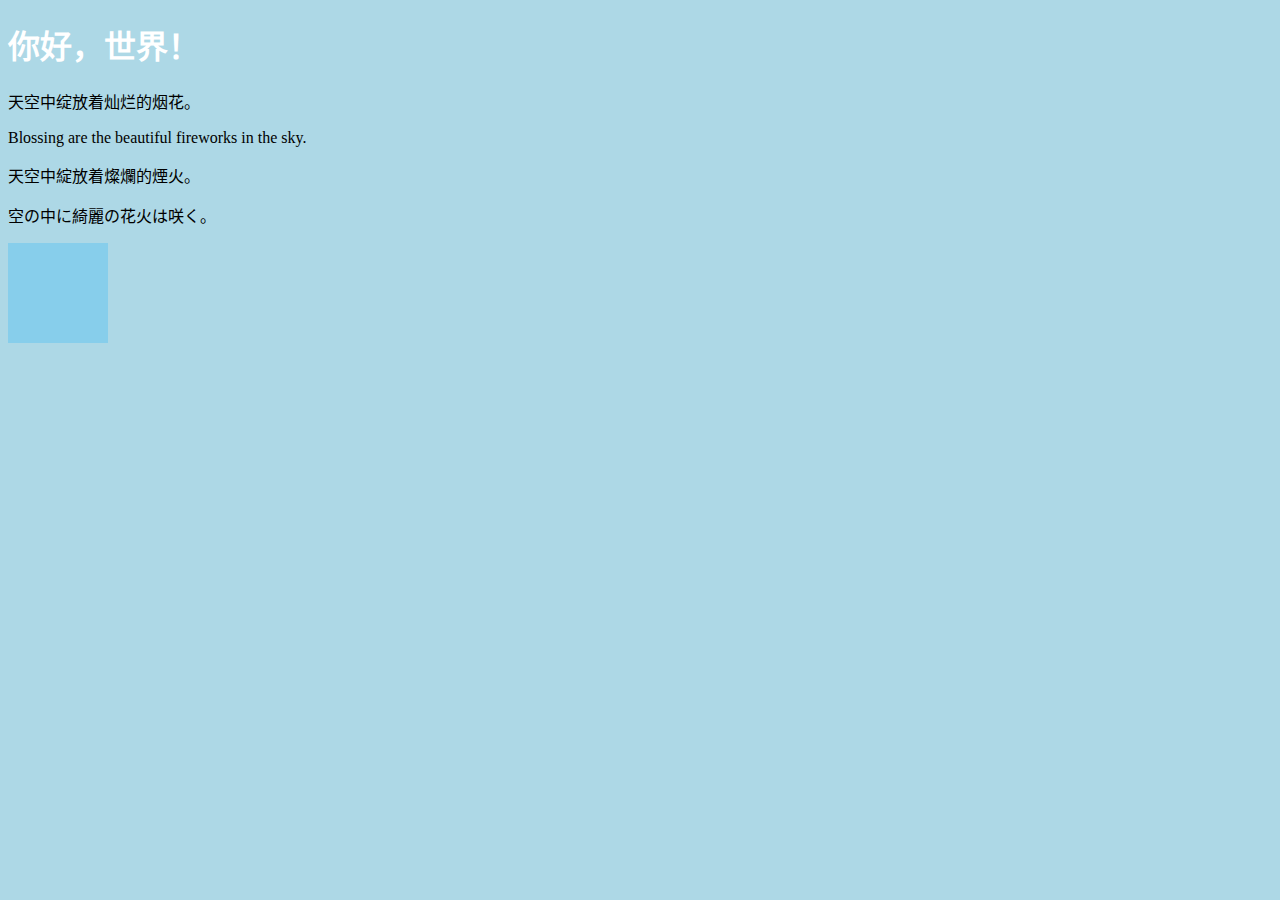
<file: index.html>
<!DOCTYPE html>

<html lang="zh-CN" xmlns="http://www.w3.org/1999/xhtml">
<style></style>
<head>
	<link rel="stylesheet" type="text/css" href="index.css">
    <meta charset="utf-8" />
    <title>Copper的主页</title>
</head>
<body>
	<h1 id=ttl1>你好，世界！</h1>
	<p>天空中绽放着灿烂的烟花。</p>
	<p>Blossing are the beautiful fireworks in the sky.</p>
	<p>天空中綻放着燦爛的煙火。</p>
	<p>空の中に綺麗の花火は咲く。</p>
	<div id=hover_button1></div>
</body>
</html>
</file>
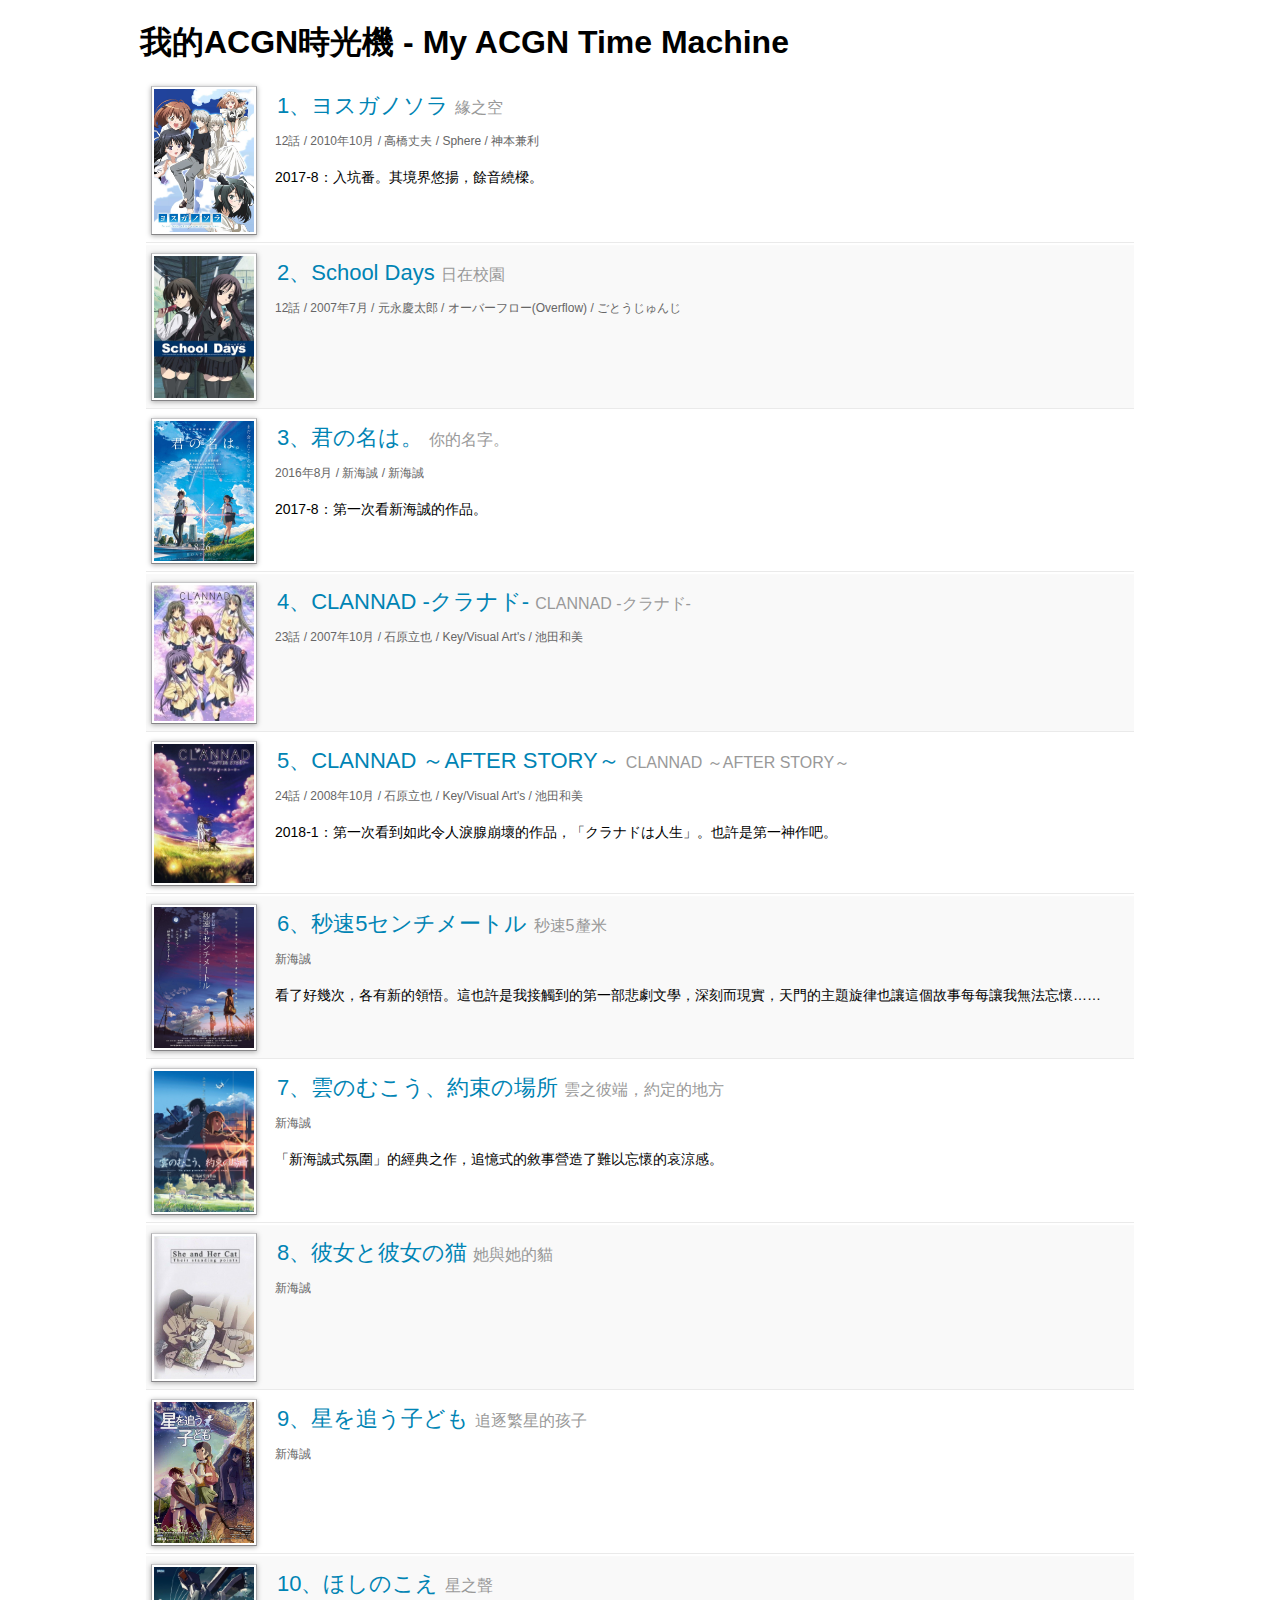
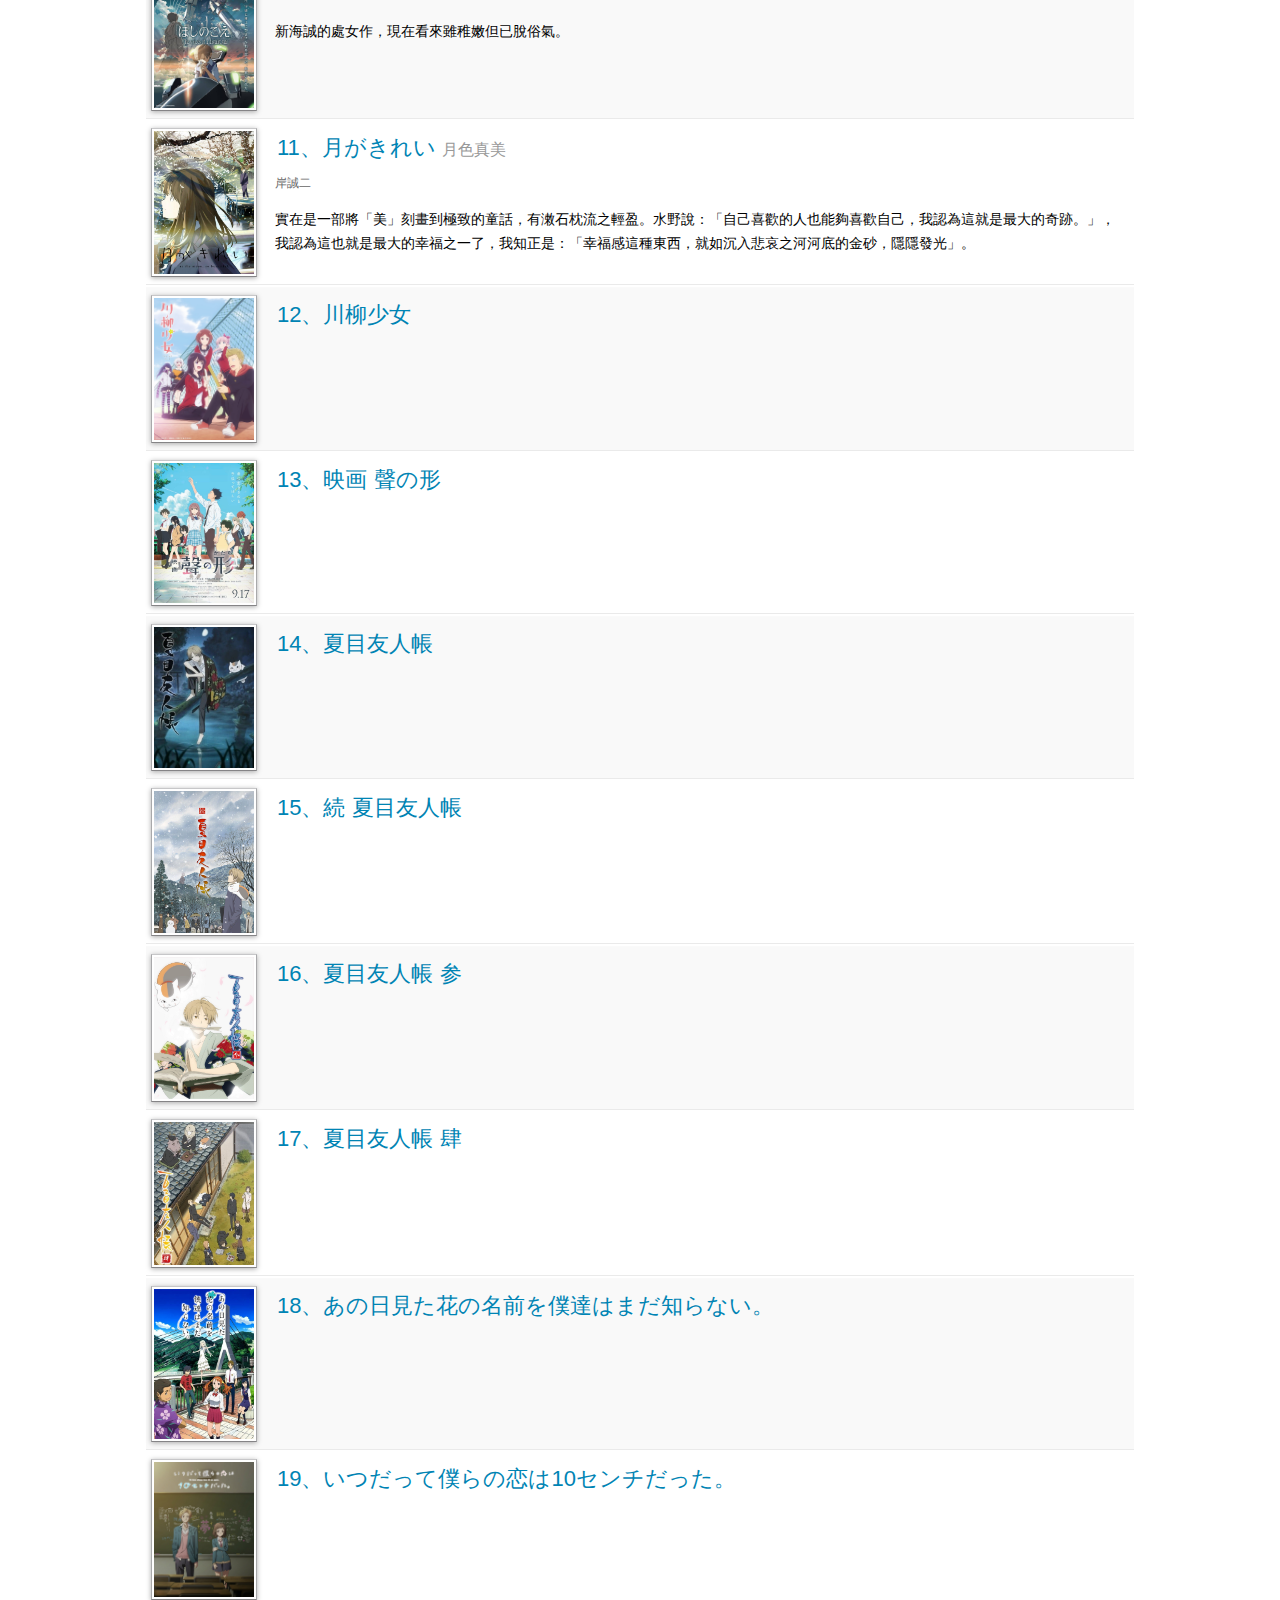
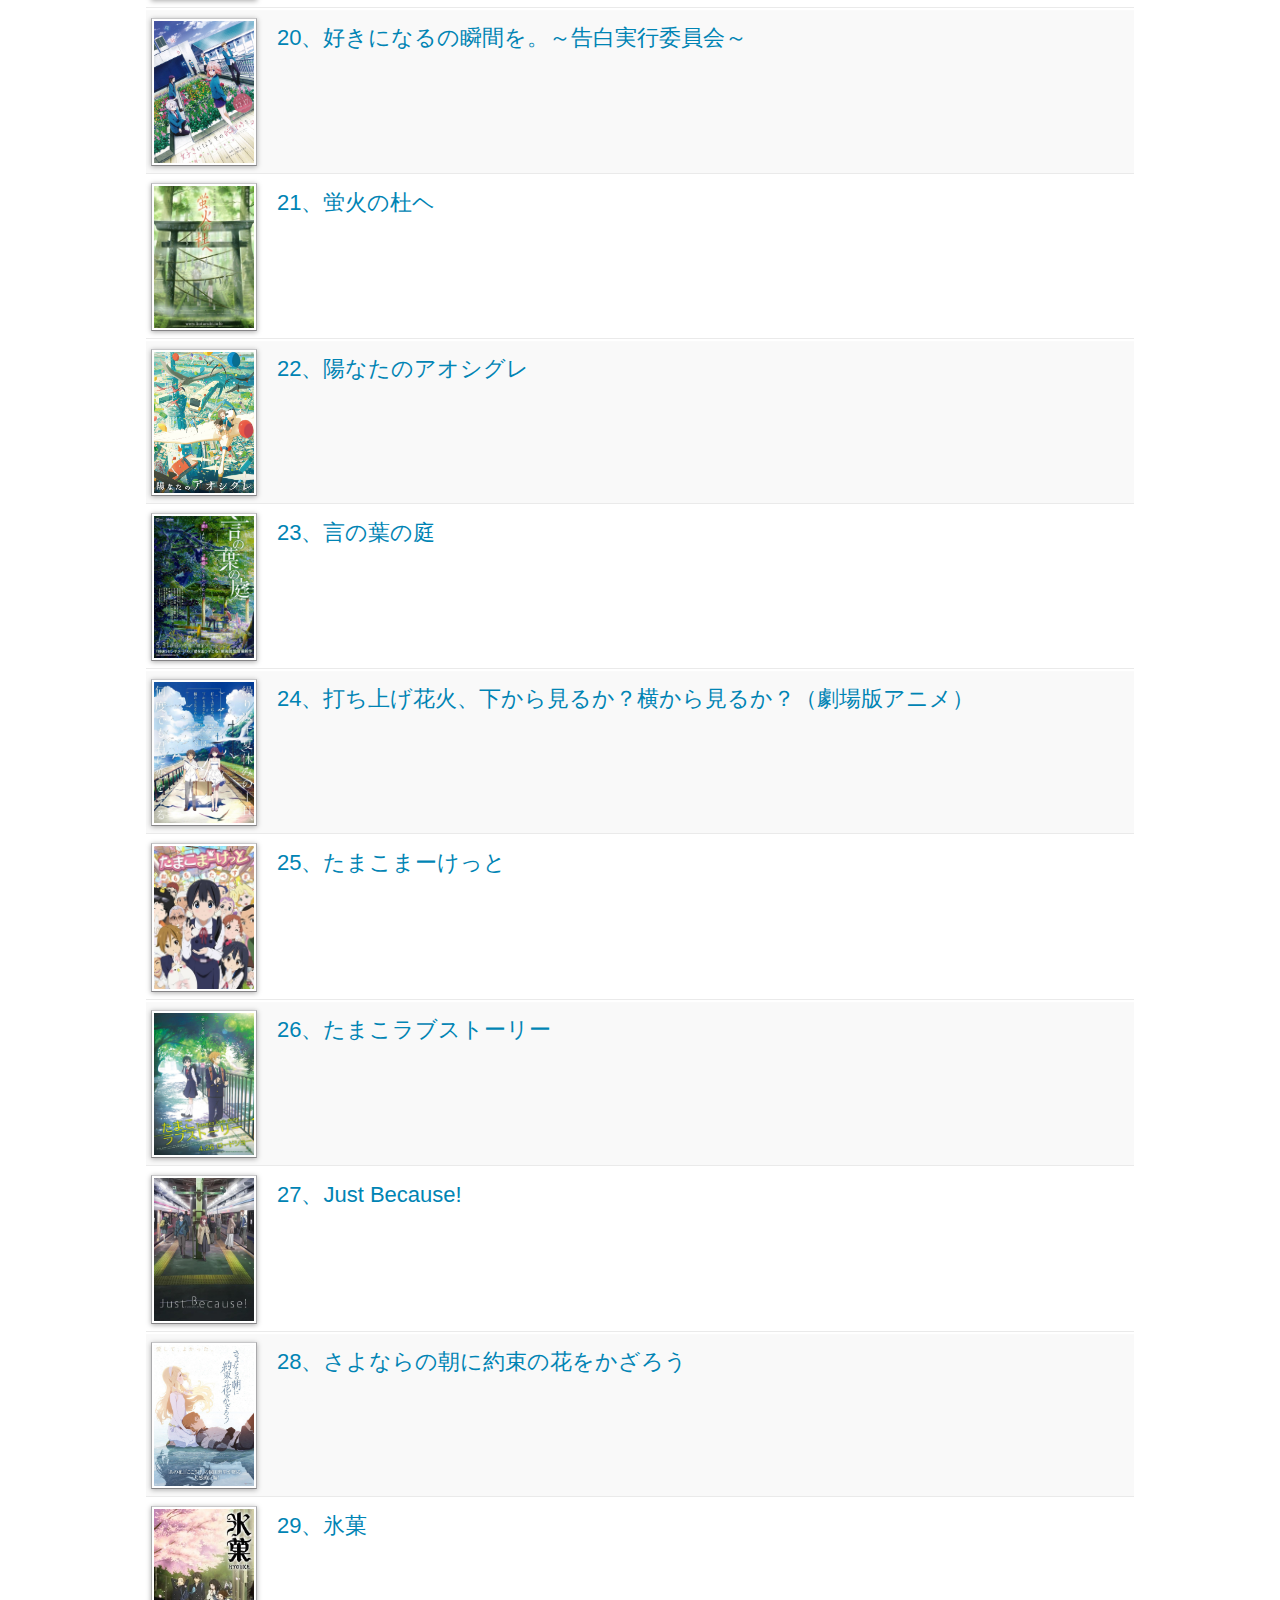
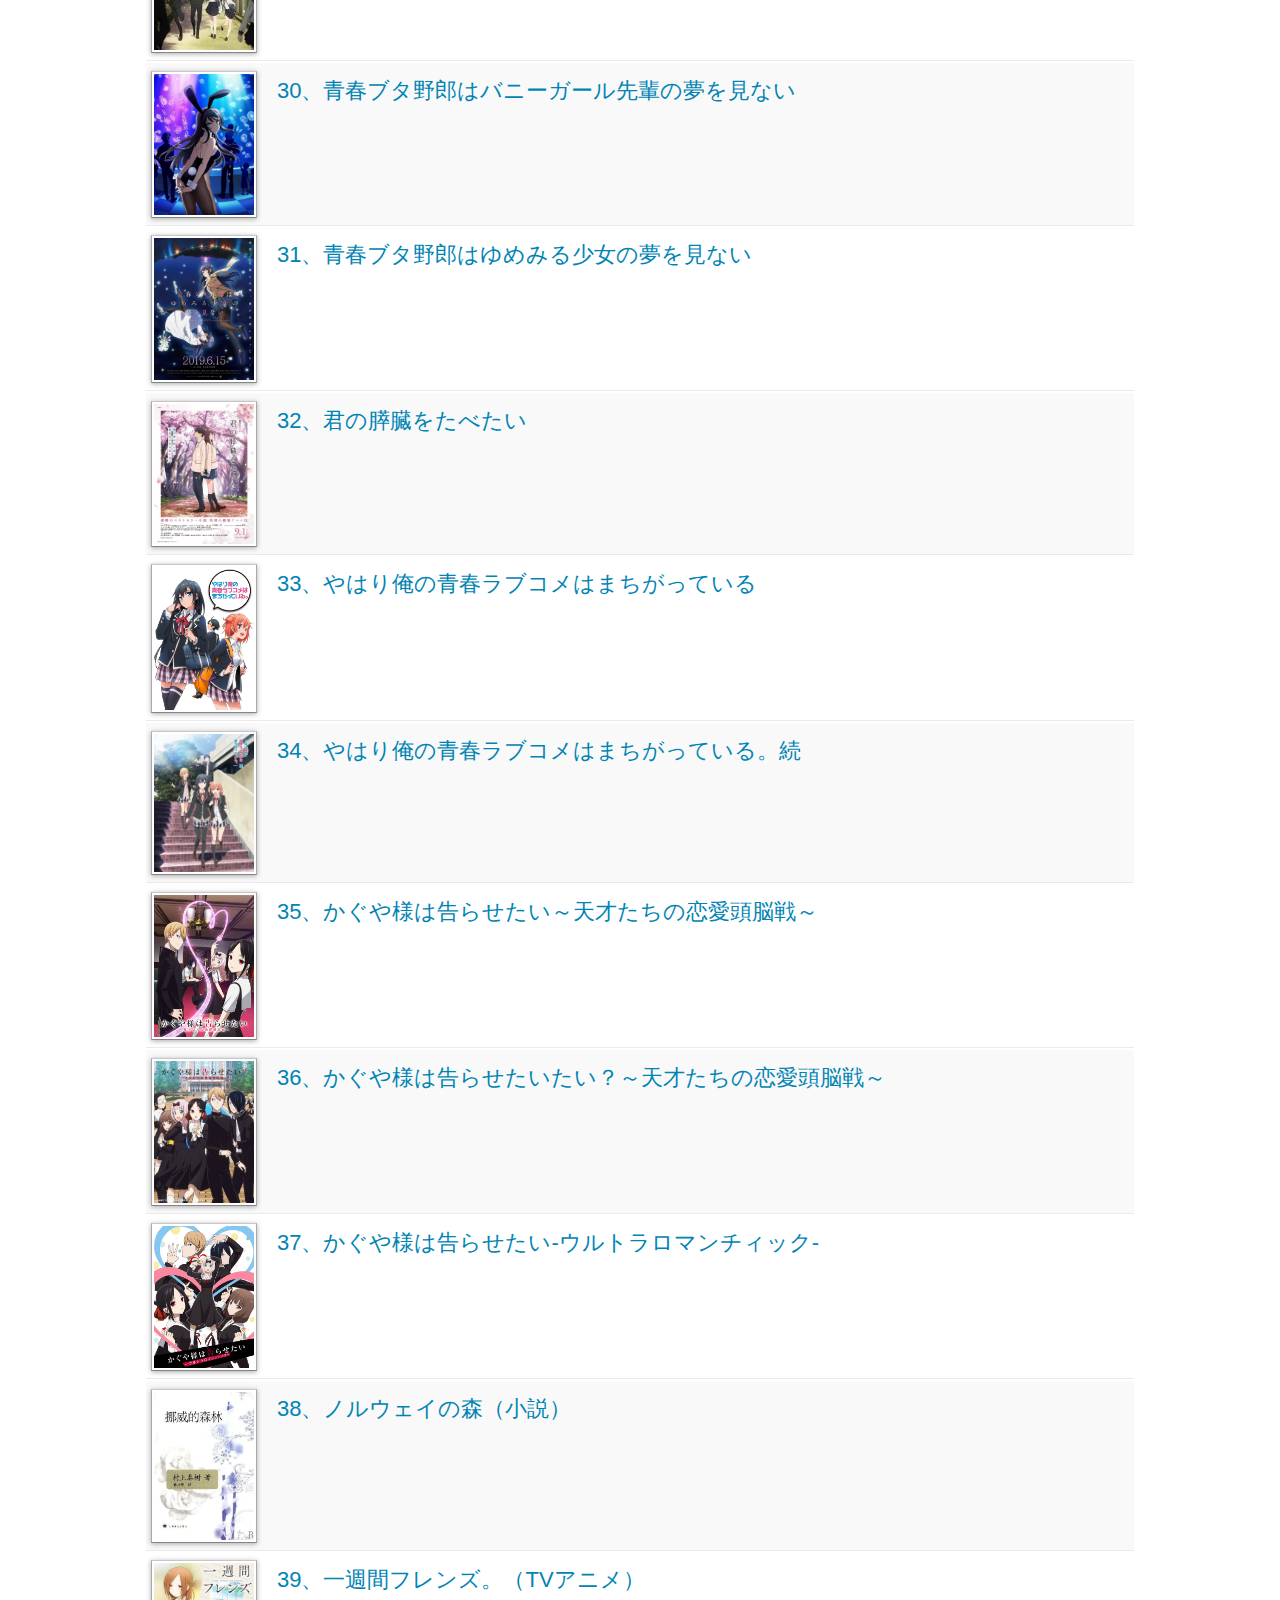
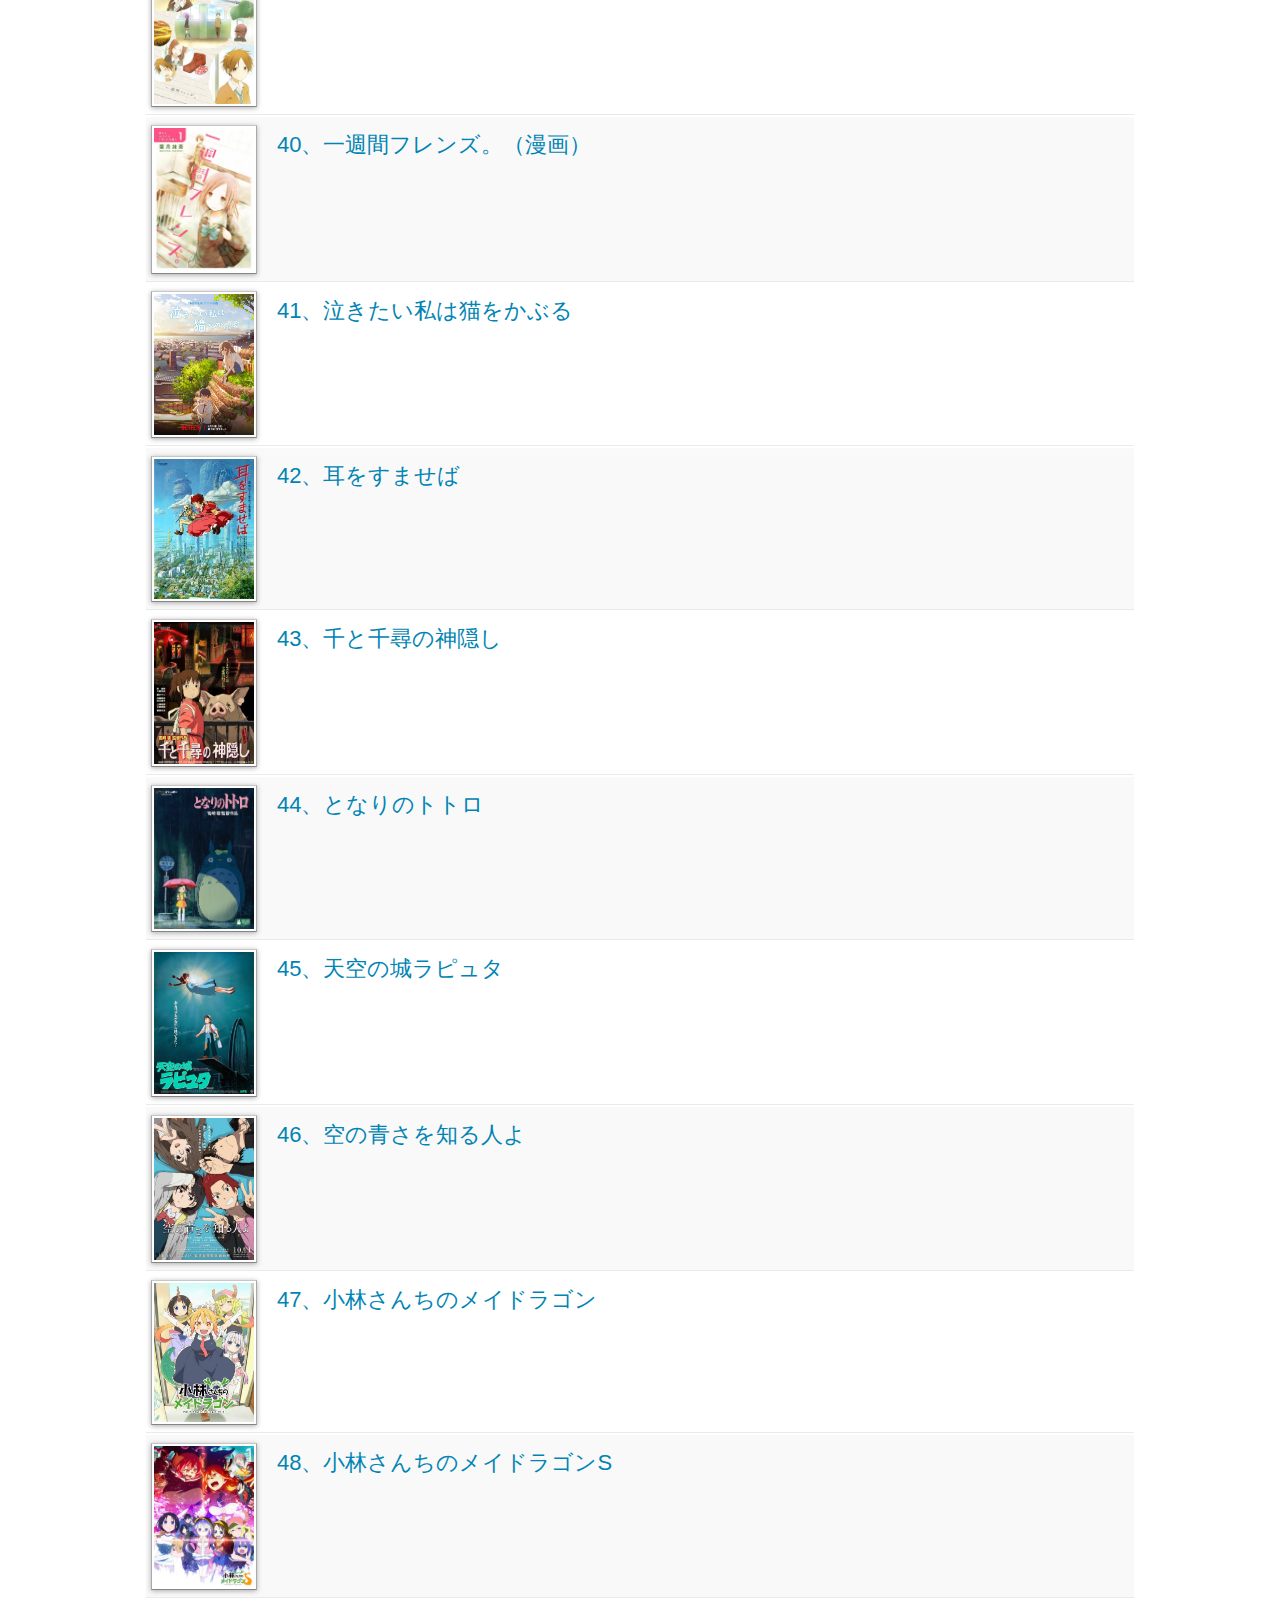
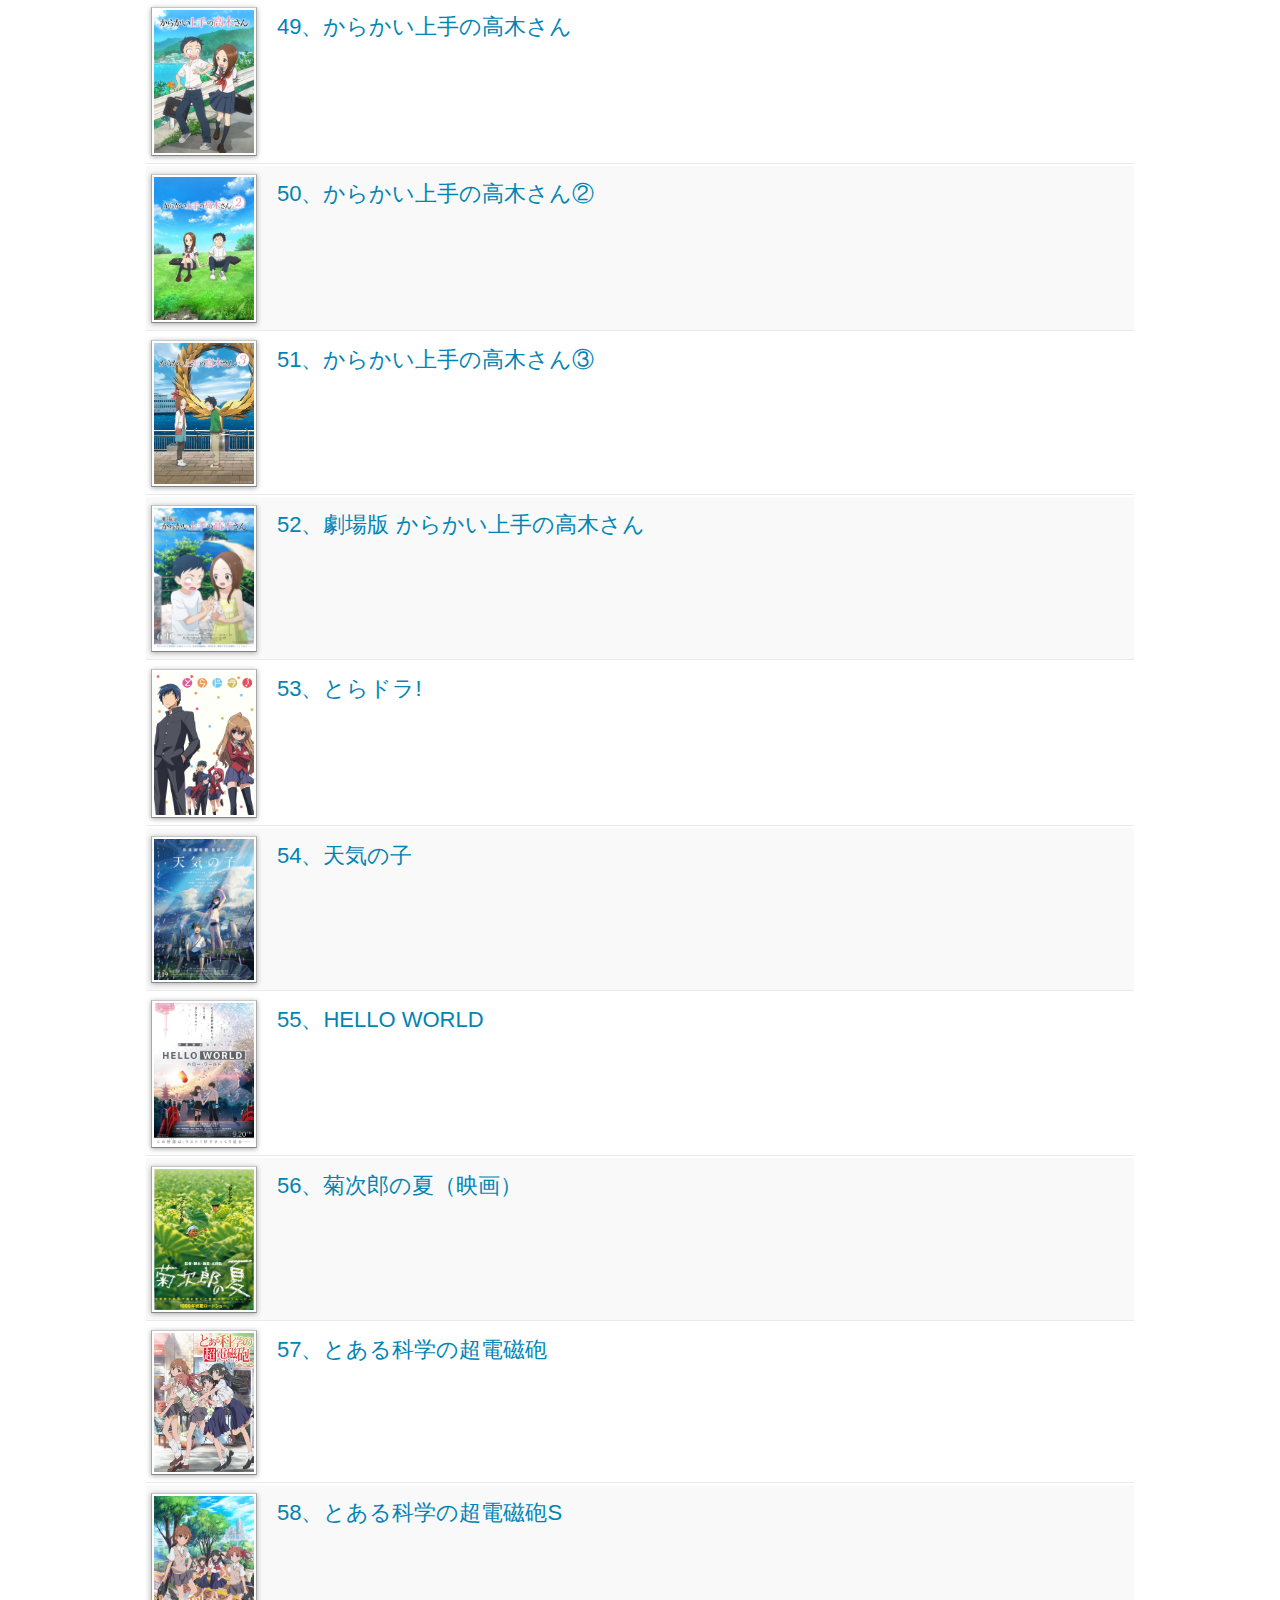
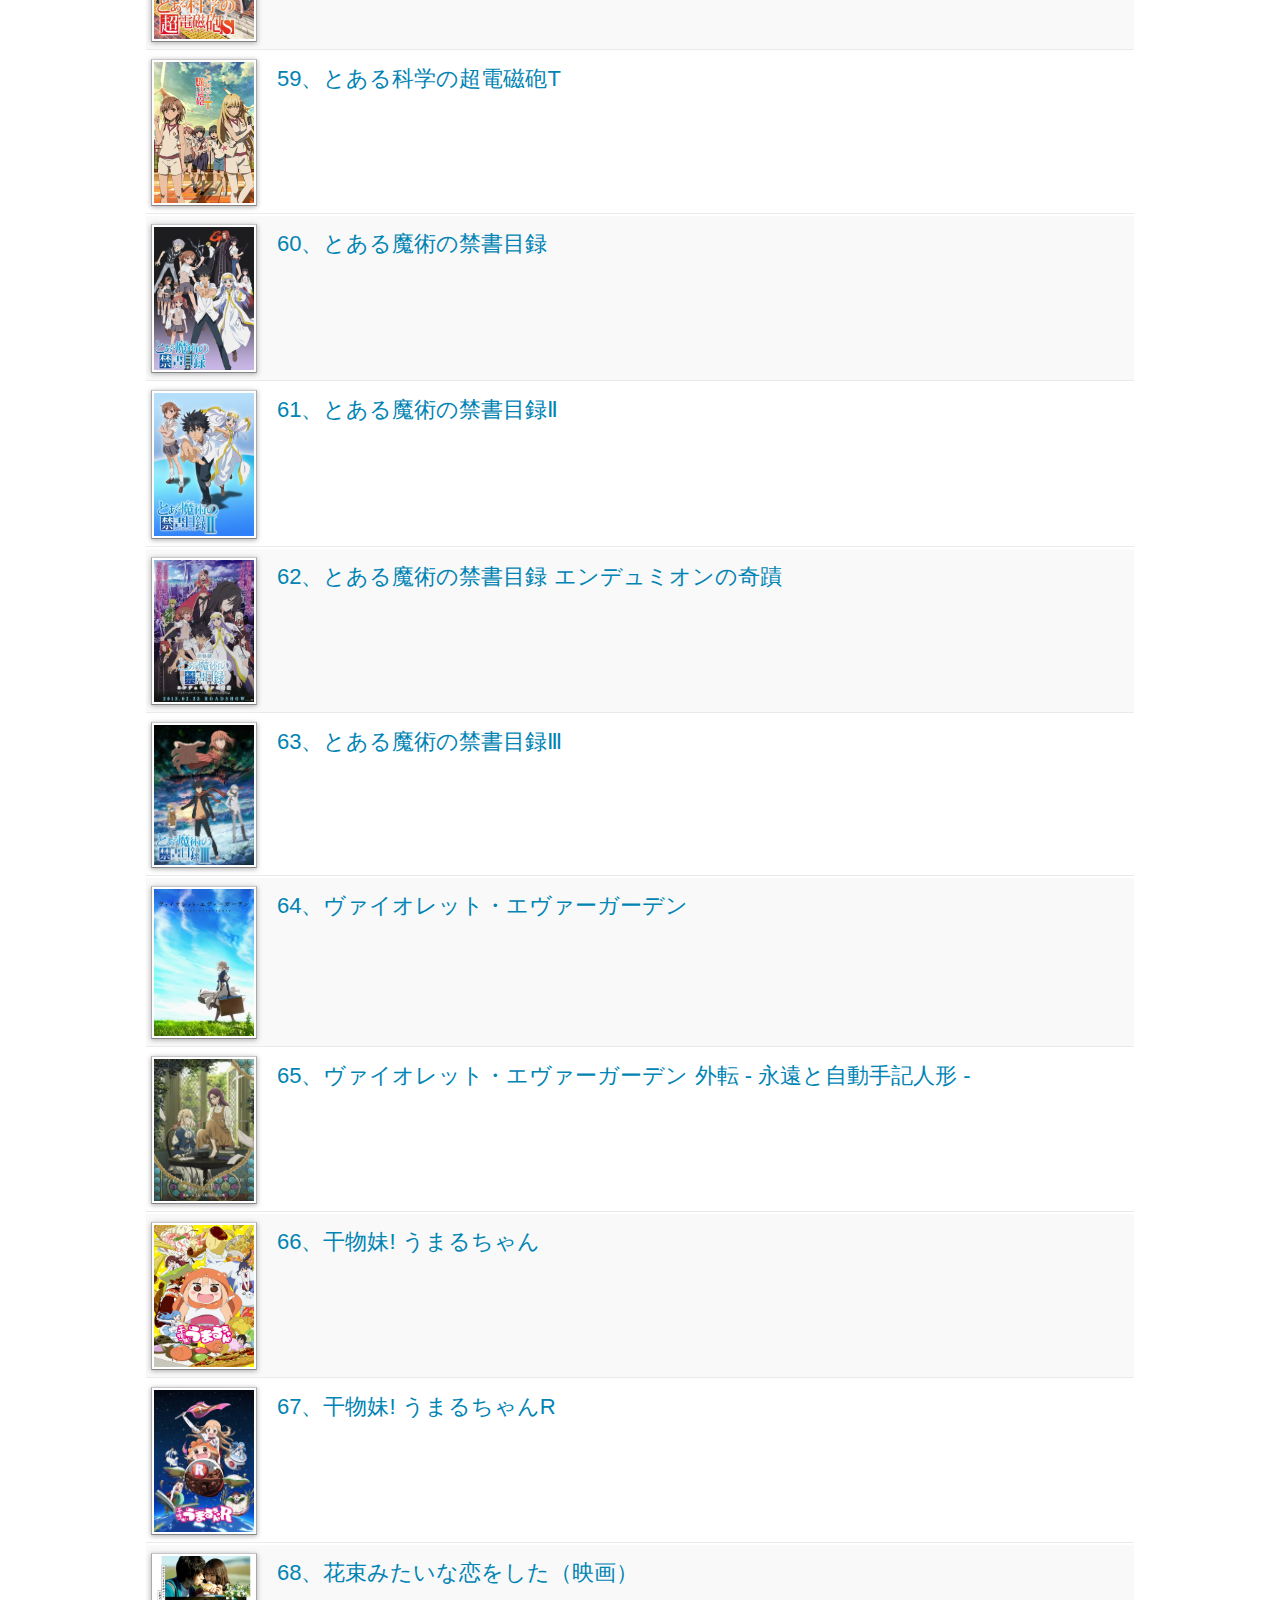
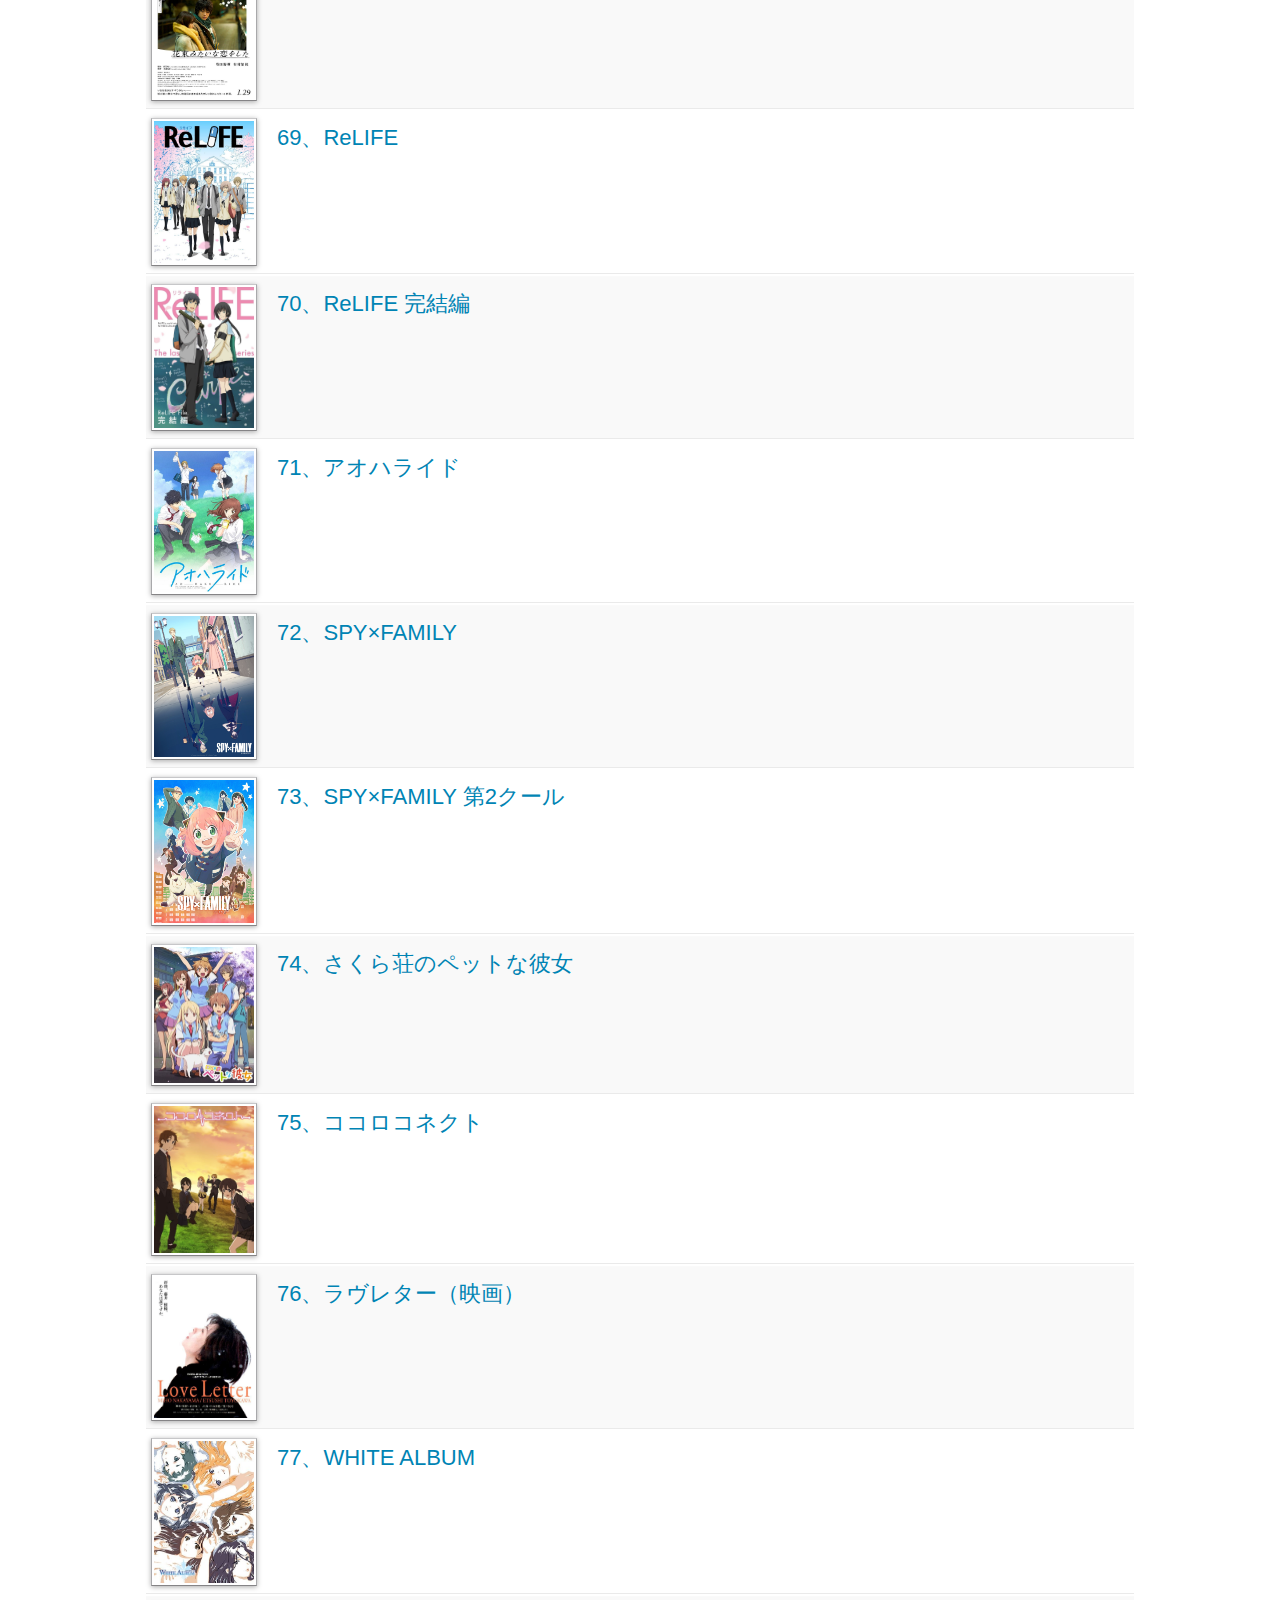
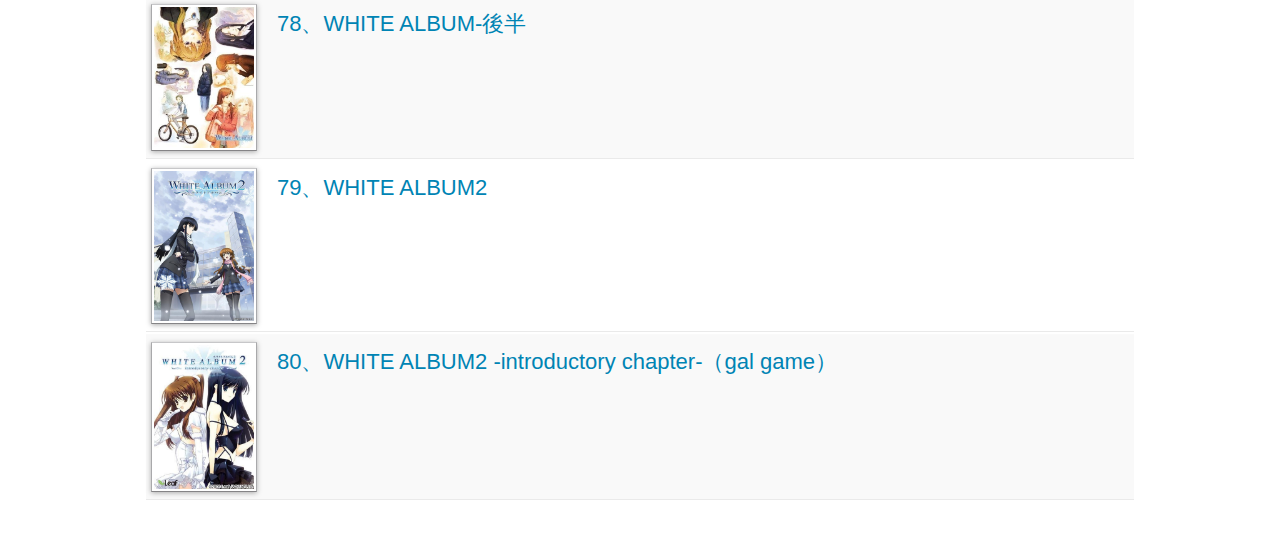
<file: acgn_time_machine.html>
<html lang="en">
	<head>
		<meta charset="utf-8">
		<title>我的ACGN時光機 - My ACGN Time Machine</title>
		
		<base href="assets/" target="_blank">
		<link rel="stylesheet" type="text/css" href="style.css">
	</head>

	<body>
		<h1>我的ACGN時光機 - My ACGN Time Machine</h1>

		<ul>
			<!-- template
			<li id="{序號}、日文原標題" class="[odd/even]">
				<a href="封面文件名.jpg" class="ll">
					<span>
						<img src="封面文件名.jpg">
					</span>
				</a>
				<div>
					<h3>
						<a>日文原標題</a>
						<small>中文標題</small>
					</h3>
					<p class="staff">製作組信息</p>
					<p class="note">隨筆</p>
				</div>
			</li>											 
			template -->
			
			<!-- 在Notepad++中按Alt+4以摺疊 -->
			<li id="1、ヨスガノソラ" class="odd">
				<a href="7157_QV8Rz.jpg" class="ll">
					<span>
						<img src="7157_QV8Rz.jpg">
					</span>
				</a>
				<div>
					<h3>
						<a>1、ヨスガノソラ</a>
						<small>緣之空</small>
					</h3>
					<p class="staff">12話 / 2010年10月 / 高橋丈夫 / Sphere / 神本兼利</p>
					<p class="note">2017-8：入坑番。其境界悠揚，餘音繞樑。</p>
				</div>
			</li>
			<li id="2、School Days" class="even">
				<a href="827_hh7ot.jpg" class="ll">
					<span>
						<img src="827_hh7ot.jpg">
					</span>
				</a>
				<div>
					<h3>
						<a>2、School Days</a>
						<small>日在校園</small>
					</h3>
					<p class="staff">12話 / 2007年7月 / 元永慶太郎 / オーバーフロー(Overflow) / ごとうじゅんじ</p>
					<p class="note"></p>
				</div>
			</li>
			<li id="3、君の名は。" class="odd">
				<a href="160209_w42EP.jpg" class="ll">
					<span>
						<img src="160209_w42EP.jpg">
					</span>
				</a>
				<div>
					<h3>
						<a>3、君の名は。</a>
						<small>你的名字。</small>
					</h3>
					<p class="staff">2016年8月 / 新海誠 / 新海誠</p>
					<p class="note">2017-8：第一次看新海誠的作品。</p>
				</div>
			</li>
			<li id="4、CLANNAD -クラナド-" class="even">
				<a href="51_6PN42.jpg" class="ll">
					<span>
						<img src="51_6PN42.jpg">
					</span>
				</a>
				<div>
					<h3>
						<a>4、CLANNAD -クラナド-</a>
						<small>CLANNAD -クラナド-</small>
					</h3>
					<p class="staff">23話 / 2007年10月 / 石原立也 / Key/Visual Art's / 池田和美</p>
					<p class="note"></p>
				</div>
			</li>
			<li id="5、CLANNAD ～AFTER STORY～" class="odd">
				<a href="876_dCfrd.jpg" class="ll">
					<span>
						<img src="876_dCfrd.jpg">
					</span>
				</a>
				<div>
					<h3>
						<a>5、CLANNAD ～AFTER STORY～</a>
						<small>CLANNAD ～AFTER STORY～</small>
					</h3>
					<p class="staff">24話 / 2008年10月 / 石原立也 / Key/Visual Art's / 池田和美</p>
					<p class="note">2018-1：第一次看到如此令人淚腺崩壞的作品，「クラナドは人生」。也許是第一神作吧。</p>
				</div>
			</li>
			<li id="6、秒速5センチメートル" class="even">
				<a href="927_J2Q9a.jpg" class="ll">
					<span>
						<img src="927_J2Q9a.jpg">
					</span>
				</a>
				<div>
					<h3>
						<a>6、秒速5センチメートル</a>
						<small>秒速5釐米</small>
					</h3>
					<p class="staff">新海誠</p>
					<p class="note">看了好幾次，各有新的領悟。這也許是我接觸到的第一部悲劇文學，深刻而現實，天門的主題旋律也讓這個故事每每讓我無法忘懷……</p>
				</div>
			</li>
			<li id="7、雲のむこう、約束の場所" class="odd">
				<a href="1707_8HGku.jpg" class="ll">
					<span>
						<img src="1707_8HGku.jpg">
					</span>
				</a>
				<div>
					<h3>
						<a>7、雲のむこう、約束の場所</a>
						<small>雲之彼端，約定的地方</small>
					</h3>
					<p class="staff">新海誠</p>
					<p class="note">「新海誠式氛圍」的經典之作，追憶式的敘事營造了難以忘懷的哀涼感。</p>
				</div>
			</li>
			<li id="8、彼女と彼女の猫" class="even">
				<a href="534_LQL2a.jpg" class="ll">
					<span>
						<img src="534_LQL2a.jpg">
					</span>
				</a>
				<div>
					<h3>
						<a>8、彼女と彼女の猫</a>
						<small>她與她的貓</small>
					</h3>
					<p class="staff">新海誠</p>
					<p class="note"></p>
				</div>
			</li>
			<li id="9、星を追う子ども" class="odd">
				<a href="9911_Tt9J9.jpg" class="ll">
					<span>
						<img src="9911_Tt9J9.jpg">
					</span>
				</a>
				<div>
					<h3>
						<a>9、星を追う子ども</a>
						<small>追逐繁星的孩子</small>
					</h3>
					<p class="staff">新海誠</p>
					<p class="note"></p>
				</div>
			</li>
			<li id="10、ほしのこえ" class="even">
				<a href="1936_K0j0x.jpg" class="ll">
					<span>
						<img src="1936_K0j0x.jpg">
					</span>
				</a>
				<div>
					<h3>
						<a>10、ほしのこえ</a>
						<small>星之聲</small>
					</h3>
					<p class="staff"></p>
					<p class="note">新海誠的處女作，現在看來雖稚嫩但已脫俗氣。</p>
				</div>
			</li>
			<li id="11、月がきれい" class="odd">
				<a href="207573_95N29.jpg" class="ll">
					<span>
						<img src="207573_95N29.jpg">
					</span>
				</a>
				<div>
					<h3>
						<a>11、月がきれい</a>
						<small>月色真美</small>
					</h3>
					<p class="staff">岸誠二</p>
					<p class="note">實在是一部將「美」刻畫到極致的童話，有潄石枕流之輕盈。水野說：「自己喜歡的人也能夠喜歡自己，我認為這就是最大的奇跡。」，我認為這也就是最大的幸福之一了，我知正是：「幸福感這種東西，就如沉入悲哀之河河底的金砂，隱隱發光」。</p>
				</div>
			</li>
			<li id="12、川柳少女" class="even">
				<a href="268510_XKKrF.jpg" class="ll">
					<span>
						<img src="268510_XKKrF.jpg">
					</span>
				</a>
				<div>
					<h3>
						<a>12、川柳少女</a>
						<small></small>
					</h3>
					<p class="staff"></p>
					<p class="note"></p>
				</div>
			</li>
			<li id="13、映画 聲の形" class="odd">
				<a href="117777_4Ku7z.jpg" class="ll">
					<span>
						<img src="117777_4Ku7z.jpg">
					</span>
				</a>
				<div>
					<h3>
						<a>13、映画 聲の形</a>
						<small></small>
					</h3>
					<p class="staff"></p>
					<p class="note"></p>
				</div>
			</li>
			<li id="14、夏目友人帳" class="even">
				<a href="259_BlBeX.jpg" class="ll">
					<span>
						<img src="259_BlBeX.jpg">
					</span>
				</a>
				<div>
					<h3>
						<a>14、夏目友人帳</a>
						<small></small>
					</h3>
					<p class="staff"></p>
					<p class="note"></p>
				</div>
			</li>
			<li id="15、続 夏目友人帳" class="odd">
				<a href="891_d5mwr.jpg" class="ll">
					<span>
						<img src="891_d5mwr.jpg">
					</span>
				</a>
				<div>
					<h3>
						<a>15、続 夏目友人帳</a>
						<small></small>
					</h3>
					<p class="staff"></p>
					<p class="note"></p>
				</div>
			</li>
			<li id="16、夏目友人帳 参" class="even">
				<a href="12536_8KsS8.jpg" class="ll">
					<span>
						<img src="12536_8KsS8.jpg">
					</span>
				</a>
				<div>
					<h3>
						<a>16、夏目友人帳 参</a>
						<small></small>
					</h3>
					<p class="staff"></p>
					<p class="note"></p>
				</div>
			</li>
			<li id="17、夏目友人帳 肆" class="odd">
				<a href="23495_GEgun.jpg" class="ll">
					<span>
						<img src="23495_GEgun.jpg">
					</span>
				</a>
				<div>
					<h3>
						<a>17、夏目友人帳 肆</a>
						<small></small>
					</h3>
					<p class="staff"></p>
					<p class="note"></p>
				</div>
			</li>
			<li id="18、あの日見た花の名前を僕達はまだ知らない。" class="even">
				<a href="10440_8HP6O.jpg" class="ll">
					<span>
						<img src="10440_8HP6O.jpg">
					</span>
				</a>
				<div>
					<h3>
						<a>18、あの日見た花の名前を僕達はまだ知らない。</a>
						<small></small>
					</h3>
					<p class="staff"></p>
					<p class="note"></p>
				</div>
			</li>
			<li id="19、いつだって僕らの恋は10センチだった。" class="odd">
				<a href="212005_j66u4.jpg" class="ll">
					<span>
						<img src="212005_j66u4.jpg">
					</span>
				</a>
				<div>
					<h3>
						<a>19、いつだって僕らの恋は10センチだった。</a>
						<small></small>
					</h3>
					<p class="staff"></p>
					<p class="note"></p>
				</div>
			</li>
			<li id="20、好きになるの瞬間を。～告白実行委員会～" class="even">
				<a href="175543_42ITD.jpg" class="ll">
					<span>
						<img src="175543_42ITD.jpg">
					</span>
				</a>
				<div>
					<h3>
						<a>20、好きになるの瞬間を。～告白実行委員会～</a>
						<small></small>
					</h3>
					<p class="staff"></p>
					<p class="note"></p>
				</div>
			</li>
			<li id="21、蛍火の杜ヘ" class="odd">
				<a href="12544_z9MP1.jpg" class="ll">
					<span>
						<img src="12544_z9MP1.jpg">
					</span>
				</a>
				<div>
					<h3>
						<a>21、蛍火の杜ヘ</a>
						<small></small>
					</h3>
					<p class="staff"></p>
					<p class="note"></p>
				</div>
			</li>
			<li id="22、陽なたのアオシグレ" class="even">
				<a href="84521_wUhHZ.jpg" class="ll">
					<span>
						<img src="84521_wUhHZ.jpg">
					</span>
				</a>
				<div>
					<h3>
						<a>22、陽なたのアオシグレ</a>
						<small></small>
					</h3>
					<p class="staff"></p>
					<p class="note"></p>
				</div>
			</li>
			<li id="23、言の葉の庭" class="odd">
				<a href="58949_rCnOB.jpg" class="ll">
					<span>
						<img src="58949_rCnOB.jpg">
					</span>
				</a>
				<div>
					<h3>
						<a>23、言の葉の庭</a>
						<small></small>
					</h3>
					<p class="staff"></p>
					<p class="note"></p>
				</div>
			</li>
			<li id="24、打ち上げ花火、下から見るか？横から見るか？（劇場版アニメ）" class="even">
				<a href="200704_bJl22.jpg" class="ll">
					<span>
						<img src="200704_bJl22.jpg">
					</span>
				</a>
				<div>
					<h3>
						<a>24、打ち上げ花火、下から見るか？横から見るか？（劇場版アニメ）</a>
						<small></small>
					</h3>
					<p class="staff"></p>
					<p class="note"></p>
				</div>
			</li>
			<li id="25、たまこまーけっと" class="odd">
				<a href="55113_TR5Is.jpg" class="ll">
					<span>
						<img src="55113_TR5Is.jpg">
					</span>
				</a>
				<div>
					<h3>
						<a>25、たまこまーけっと</a>
						<small></small>
					</h3>
					<p class="staff"></p>
					<p class="note"></p>
				</div>
			</li>
			<li id="26、たまこラブストーリー" class="even">
				<a href="90880_NYUDd.jpg" class="ll">
					<span>
						<img src="90880_NYUDd.jpg">
					</span>
				</a>
				<div>
					<h3>
						<a>26、たまこラブストーリー</a>
						<small></small>
					</h3>
					<p class="staff"></p>
					<p class="note"></p>
				</div>
			</li>
			<li id="27、Just Because!" class="odd">
				<a href="212278_zwYLL.jpg" class="ll">
					<span>
						<img src="212278_zwYLL.jpg">
					</span>
				</a>
				<div>
					<h3>
						<a>27、Just Because!</a>
						<small></small>
					</h3>
					<p class="staff"></p>
					<p class="note"></p>
				</div>
			</li>
			<li id="28、さよならの朝に約束の花をかざろう" class="even">
				<a href="218971_PC00Z.jpg" class="ll">
					<span>
						<img src="218971_PC00Z.jpg">
					</span>
				</a>
				<div>
					<h3>
						<a>28、さよならの朝に約束の花をかざろう</a>
						<small></small>
					</h3>
					<p class="staff"></p>
					<p class="note"></p>
				</div>
			</li>
			<li id="29、氷菓" class="odd">
				<a href="27364_f432B.jpg" class="ll">
					<span>
						<img src="27364_f432B.jpg">
					</span>
				</a>
				<div>
					<h3>
						<a>29、氷菓</a>
						<small></small>
					</h3>
					<p class="staff"></p>
					<p class="note"></p>
				</div>
			</li>
			<li id="30、青春ブタ野郎はバニーガール先輩の夢を見ない" class="even">
				<a href="240038_b5j7g.jpg" class="ll">
					<span>
						<img src="240038_b5j7g.jpg">
					</span>
				</a>
				<div>
					<h3>
						<a>30、青春ブタ野郎はバニーガール先輩の夢を見ない</a>
						<small></small>
					</h3>
					<p class="staff"></p>
					<p class="note"></p>
				</div>
			</li>
			<li id="31、青春ブタ野郎はゆめみる少女の夢を見ない" class="odd">
				<a href="260680_Sx2HP.jpg" class="ll">
					<span>
						<img src="260680_Sx2HP.jpg">
					</span>
				</a>
				<div>
					<h3>
						<a>31、青春ブタ野郎はゆめみる少女の夢を見ない</a>
						<small></small>
					</h3>
					<p class="staff"></p>
					<p class="note"></p>
				</div>
			</li>
			<li id="32、君の膵臓をたべたい" class="even">
				<a href="221736_hm0HO.jpg" class="ll">
					<span>
						<img src="221736_hm0HO.jpg">
					</span>
				</a>
				<div>
					<h3>
						<a>32、君の膵臓をたべたい</a>
						<small></small>
					</h3>
					<p class="staff"></p>
					<p class="note"></p>
				</div>
			</li>
			<li id="33、やはり俺の青春ラブコメはまちがっている" class="odd">
				<a href="54433_JZ99l.jpg" class="ll">
					<span>
						<img src="54433_JZ99l.jpg">
					</span>
				</a>
				<div>
					<h3>
						<a>33、やはり俺の青春ラブコメはまちがっている</a>
						<small></small>
					</h3>
					<p class="staff"></p>
					<p class="note"></p>
				</div>
			</li>
			<li id="34、やはり俺の青春ラブコメはまちがっている。続" class="even">
				<a href="102134_luzUc.jpg" class="ll">
					<span>
						<img src="102134_luzUc.jpg">
					</span>
				</a>
				<div>
					<h3>
						<a>34、やはり俺の青春ラブコメはまちがっている。続</a>
						<small></small>
					</h3>
					<p class="staff"></p>
					<p class="note"></p>
				</div>
			</li>
			<li id="35、かぐや様は告らせたい～天才たちの恋愛頭脳戦～" class="odd">
				<a href="248175_2w4zT.jpg" class="ll">
					<span>
						<img src="248175_2w4zT.jpg">
					</span>
				</a>
				<div>
					<h3>
						<a>35、かぐや様は告らせたい～天才たちの恋愛頭脳戦～</a>
						<small></small>
					</h3>
					<p class="staff"></p>
					<p class="note"></p>
				</div>
			</li>
			<li id="36、かぐや様は告らせたいたい？～天才たちの恋愛頭脳戦～" class="even">
				<a href="293049_0e0re.jpg" class="ll">
					<span>
						<img src="293049_0e0re.jpg">
					</span>
				</a>
				<div>
					<h3>
						<a>36、かぐや様は告らせたいたい？～天才たちの恋愛頭脳戦～</a>
						<small></small>
					</h3>
					<p class="staff"></p>
					<p class="note"></p>
				</div>
			</li>
			<li id="37、かぐや様は告らせたい-ウルトラロマンチィック-" class="odd">
				<a href="317613_bpGX4.jpg" class="ll">
					<span>
						<img src="317613_bpGX4.jpg">
					</span>
				</a>
				<div>
					<h3>
						<a>37、かぐや様は告らせたい-ウルトラロマンチィック-</a>
						<small></small>
					</h3>
					<p class="staff"></p>
					<p class="note"></p>
				</div>
			</li>
			<li id="38、ノルウェイの森（小説）" class="even">
				<a href="920_Bw7p7.jpg" class="ll">
					<span>
						<img src="920_Bw7p7.jpg">
					</span>
				</a>
				<div>
					<h3>
						<a>38、ノルウェイの森（小説）</a>
						<small></small>
					</h3>
					<p class="staff"></p>
					<p class="note"></p>
				</div>
			</li>
			<li id="39、一週間フレンズ。（TVアニメ）" class="odd">
				<a href="88493_tKAht.jpg" class="ll">
					<span>
						<img src="88493_tKAht.jpg">
					</span>
				</a>
				<div>
					<h3>
						<a>39、一週間フレンズ。（TVアニメ）</a>
						<small></small>
					</h3>
					<p class="staff"></p>
					<p class="note"></p>
				</div>
			</li>
			<li id="40、一週間フレンズ。（漫画）" class="even">
				<a href="70529_ww0Gc.jpg" class="ll">
					<span>
						<img src="70529_ww0Gc.jpg">
					</span>
				</a>
				<div>
					<h3>
						<a>40、一週間フレンズ。（漫画）</a>
						<small></small>
					</h3>
					<p class="staff"></p>
					<p class="note"></p>
				</div>
			</li>
			<li id="41、泣きたい私は猫をかぶる" class="odd">
				<a href="299202_w72ww.jpg" class="ll">
					<span>
						<img src="299202_w72ww.jpg">
					</span>
				</a>
				<div>
					<h3>
						<a>41、泣きたい私は猫をかぶる</a>
						<small></small>
					</h3>
					<p class="staff"></p>
					<p class="note"></p>
				</div>
			</li>
			<li id="42、耳をすませば" class="even">
				<a href="500_Y7HBz.jpg" class="ll">
					<span>
						<img src="500_Y7HBz.jpg">
					</span>
				</a>
				<div>
					<h3>
						<a>42、耳をすませば</a>
						<small></small>
					</h3>
					<p class="staff"></p>
					<p class="note"></p>
				</div>
			</li>
			<li id="43、千と千尋の神隠し" class="odd">
				<a href="311_GAg3x.jpg" class="ll">
					<span>
						<img src="311_GAg3x.jpg">
					</span>
				</a>
				<div>
					<h3>
						<a>43、千と千尋の神隠し</a>
						<small></small>
					</h3>
					<p class="staff"></p>
					<p class="note"></p>
				</div>
			</li>
			<li id="44、となりのトトロ" class="even">
				<a href="302_zSSjC.jpg" class="ll">
					<span>
						<img src="302_zSSjC.jpg">
					</span>
				</a>
				<div>
					<h3>
						<a>44、となりのトトロ</a>
						<small></small>
					</h3>
					<p class="staff"></p>
					<p class="note"></p>
				</div>
			</li>
			<li id="45、天空の城ラピュタ" class="odd">
				<a href="298_WFVhX.jpg" class="ll">
					<span>
						<img src="298_WFVhX.jpg">
					</span>
				</a>
				<div>
					<h3>
						<a>45、天空の城ラピュタ</a>
						<small></small>
					</h3>
					<p class="staff"></p>
					<p class="note"></p>
				</div>
			</li>
			<li id="46、空の青さを知る人よ" class="even">
				<a href="278557_ogF5c.jpg" class="ll">
					<span>
						<img src="278557_ogF5c.jpg">
					</span>
				</a>
				<div>
					<h3>
						<a>46、空の青さを知る人よ</a>
						<small></small>
					</h3>
					<p class="staff"></p>
					<p class="note"></p>
				</div>
			</li>
			<li id="47、小林さんちのメイドラゴン" class="odd">
				<a href="179949_c2j50.jpg" class="ll">
					<span>
						<img src="179949_c2j50.jpg">
					</span>
				</a>
				<div>
					<h3>
						<a>47、小林さんちのメイドラゴン</a>
						<small></small>
					</h3>
					<p class="staff"></p>
					<p class="note"></p>
				</div>
			</li>
			<li id="48、小林さんちのメイドラゴンS" class="even">
				<a href="274234_MAmWz.jpg" class="ll">
					<span>
						<img src="274234_MAmWz.jpg">
					</span>
				</a>
				<div>
					<h3>
						<a>48、小林さんちのメイドラゴンS</a>
						<small></small>
					</h3>
					<p class="staff"></p>
					<p class="note"></p>
				</div>
			</li>
			<li id="49、からかい上手の高木さん" class="odd">
				<a href="219200_wFT9i.jpg" class="ll">
					<span>
						<img src="219200_wFT9i.jpg">
					</span>
				</a>
				<div>
					<h3>
						<a>49、からかい上手の高木さん</a>
						<small></small>
					</h3>
					<p class="staff"></p>
					<p class="note"></p>
				</div>
			</li>
			<li id="50、からかい上手の高木さん②" class="even">
				<a href="271151_UB2n6.jpg" class="ll">
					<span>
						<img src="271151_UB2n6.jpg">
					</span>
				</a>
				<div>
					<h3>
						<a>50、からかい上手の高木さん②</a>
						<small></small>
					</h3>
					<p class="staff"></p>
					<p class="note"></p>
				</div>
			</li>
			<li id="51、からかい上手の高木さん③" class="odd">
				<a href="347887_j0DFj.jpg" class="ll">
					<span>
						<img src="347887_j0DFj.jpg">
					</span>
				</a>
				<div>
					<h3>
						<a>51、からかい上手の高木さん③</a>
						<small></small>
					</h3>
					<p class="staff"></p>
					<p class="note"></p>
				</div>
			</li>
			<li id="52、劇場版 からかい上手の高木さん" class="even">
				<a href="347888_fBpdB.jpg" class="ll">
					<span>
						<img src="347888_fBpdB.jpg">
					</span>
				</a>
				<div>
					<h3>
						<a>52、劇場版 からかい上手の高木さん</a>
						<small></small>
					</h3>
					<p class="staff"></p>
					<p class="note"></p>
				</div>
			</li>
			<li id="53、とらドラ!" class="odd">
				<a href="909_e5zhk.jpg" class="ll">
					<span>
						<img src="909_e5zhk.jpg">
					</span>
				</a>
				<div>
					<h3>
						<a>53、とらドラ!</a>
						<small></small>
					</h3>
					<p class="staff"></p>
					<p class="note"></p>
				</div>
			</li>
			<li id="54、天気の子" class="even">
				<a href="269235_Dg6gZ.jpg" class="ll">
					<span>
						<img src="269235_Dg6gZ.jpg">
					</span>
				</a>
				<div>
					<h3>
						<a>54、天気の子</a>
						<small></small>
					</h3>
					<p class="staff"></p>
					<p class="note"></p>
				</div>
			</li>
			<li id="55、HELLO WORLD" class="odd">
				<a href="269090_600EK.jpg" class="ll">
					<span>
						<img src="269090_600EK.jpg">
					</span>
				</a>
				<div>
					<h3>
						<a>55、HELLO WORLD</a>
						<small></small>
					</h3>
					<p class="staff"></p>
					<p class="note"></p>
				</div>
			</li>
			<li id="56、菊次郎の夏（映画）" class="even">
				<a href="132487_Q3zt2.jpg" class="ll">
					<span>
						<img src="132487_Q3zt2.jpg">
					</span>
				</a>
				<div>
					<h3>
						<a>56、菊次郎の夏（映画）</a>
						<small></small>
					</h3>
					<p class="staff"></p>
					<p class="note"></p>
				</div>
			</li>
			<li id="57、とある科学の超電磁砲" class="odd">
				<a href="2585_bXs9U.jpg" class="ll">
					<span>
						<img src="2585_bXs9U.jpg">
					</span>
				</a>
				<div>
					<h3>
						<a>57、とある科学の超電磁砲</a>
						<small></small>
					</h3>
					<p class="staff"></p>
					<p class="note"></p>
				</div>
			</li>
			<li id="58、とある科学の超電磁砲S" class="even">
				<a href="51928_wuG5D.jpg" class="ll">
					<span>
						<img src="51928_wuG5D.jpg">
					</span>
				</a>
				<div>
					<h3>
						<a>58、とある科学の超電磁砲S</a>
						<small></small>
					</h3>
					<p class="staff"></p>
					<p class="note"></p>
				</div>
			</li>
			<li id="59、とある科学の超電磁砲T" class="odd">
				<a href="262940_z2mQQ.jpg" class="ll">
					<span>
						<img src="262940_z2mQQ.jpg">
					</span>
				</a>
				<div>
					<h3>
						<a>59、とある科学の超電磁砲T</a>
						<small></small>
					</h3>
					<p class="staff"></p>
					<p class="note"></p>
				</div>
			</li>
			<li id="60、とある魔術の禁書目録" class="even">
				<a href="1014_nqAH8.jpg" class="ll">
					<span>
						<img src="1014_nqAH8.jpg">
					</span>
				</a>
				<div>
					<h3>
						<a>60、とある魔術の禁書目録</a>
						<small></small>
					</h3>
					<p class="staff"></p>
					<p class="note"></p>
				</div>
			</li>
			<li id="61、とある魔術の禁書目録Ⅱ" class="odd">
				<a href="7843_KPkpp.jpg" class="ll">
					<span>
						<img src="7843_KPkpp.jpg">
					</span>
				</a>
				<div>
					<h3>
						<a>61、とある魔術の禁書目録Ⅱ</a>
						<small></small>
					</h3>
					<p class="staff"></p>
					<p class="note"></p>
				</div>
			</li>
			<li id="62、とある魔術の禁書目録 エンデュミオンの奇蹟" class="even">
				<a href="26804_yV6qZ.jpg" class="ll">
					<span>
						<img src="26804_yV6qZ.jpg">
					</span>
				</a>
				<div>
					<h3>
						<a>62、とある魔術の禁書目録 エンデュミオンの奇蹟</a>
						<small></small>
					</h3>
					<p class="staff"></p>
					<p class="note"></p>
				</div>
			</li>
			<li id="63、とある魔術の禁書目録Ⅲ" class="odd">
				<a href="226540_J33JB.jpg" class="ll">
					<span>
						<img src="226540_J33JB.jpg">
					</span>
				</a>
				<div>
					<h3>
						<a>63、とある魔術の禁書目録Ⅲ</a>
						<small></small>
					</h3>
					<p class="staff"></p>
					<p class="note"></p>
				</div>
			</li>
			<li id="64、ヴァイオレット・エヴァーガーデン" class="even">
				<a href="183878_Fef1o.jpg" class="ll">
					<span>
						<img src="183878_Fef1o.jpg">
					</span>
				</a>
				<div>
					<h3>
						<a>64、ヴァイオレット・エヴァーガーデン</a>
						<small></small>
					</h3>
					<p class="staff"></p>
					<p class="note"></p>
				</div>
			</li>
			<li id="65、ヴァイオレット・エヴァーガーデン 外転 - 永遠と自動手記人形 -" class="odd">
				<a href="280837_L6VeG.jpg" class="ll">
					<span>
						<img src="280837_L6VeG.jpg">
					</span>
				</a>
				<div>
					<h3>
						<a>65、ヴァイオレット・エヴァーガーデン 外転 - 永遠と自動手記人形 -</a>
						<small></small>
					</h3>
					<p class="staff"></p>
					<p class="note"></p>
				</div>
			</li>
			<li id="66、干物妹! うまるちゃん" class="even">
				<a href="120187_nXjYb.jpg" class="ll">
					<span>
						<img src="120187_nXjYb.jpg">
					</span>
				</a>
				<div>
					<h3>
						<a>66、干物妹! うまるちゃん</a>
						<small></small>
					</h3>
					<p class="staff"></p>
					<p class="note"></p>
				</div>
			</li>
			<li id="67、干物妹! うまるちゃんR" class="odd">
				<a href="212775_as9It.jpg" class="ll">
					<span>
						<img src="212775_as9It.jpg">
					</span>
				</a>
				<div>
					<h3>
						<a>67、干物妹! うまるちゃんR</a>
						<small></small>
					</h3>
					<p class="staff"></p>
					<p class="note"></p>
				</div>
			</li>
			<li id="68、花束みたいな恋をした（映画）" class="even">
				<a href="328957_5S0jG.jpg" class="ll">
					<span>
						<img src="328957_5S0jG.jpg">
					</span>
				</a>
				<div>
					<h3>
						<a>68、花束みたいな恋をした（映画）</a>
						<small></small>
					</h3>
					<p class="staff"></p>
					<p class="note"></p>
				</div>
			</li>
			<li id="69、ReLIFE" class="odd">
				<a href="126173_II0Y1.jpg" class="ll">
					<span>
						<img src="126173_II0Y1.jpg">
					</span>
				</a>
				<div>
					<h3>
						<a>69、ReLIFE</a>
						<small></small>
					</h3>
					<p class="staff"></p>
					<p class="note"></p>
				</div>
			</li>
			<li id="70、ReLIFE 完結編" class="even">
				<a href="213816_NBkAq.jpg" class="ll">
					<span>
						<img src="213816_NBkAq.jpg">
					</span>
				</a>
				<div>
					<h3>
						<a>70、ReLIFE 完結編</a>
						<small></small>
					</h3>
					<p class="staff"></p>
					<p class="note"></p>
				</div>
			</li>
			<li id="71、アオハライド" class="odd">
				<a href="92836_YhO4y.jpg" class="ll">
					<span>
						<img src="92836_YhO4y.jpg">
					</span>
				</a>
				<div>
					<h3>
						<a>71、アオハライド</a>
						<small></small>
					</h3>
					<p class="staff"></p>
					<p class="note"></p>
				</div>
			</li>
			<li id="72、SPY×FAMILY" class="even">
				<a href="329906_hmtVD.jpg" class="ll">
					<span>
						<img src="329906_hmtVD.jpg">
					</span>
				</a>
				<div>
					<h3>
						<a>72、SPY×FAMILY</a>
						<small></small>
					</h3>
					<p class="staff"></p>
					<p class="note"></p>
				</div>
			</li>
			<li id="73、SPY×FAMILY 第2クール" class="odd">
				<a href="373267_ffBO8.jpg" class="ll">
					<span>
						<img src="373267_ffBO8.jpg">
					</span>
				</a>
				<div>
					<h3>
						<a>73、SPY×FAMILY 第2クール</a>
						<small></small>
					</h3>
					<p class="staff"></p>
					<p class="note"></p>
				</div>
			</li>
			<li id="74、さくら荘のペットな彼女" class="even">
				<a href="41488_qw09G.jpg" class="ll">
					<span>
						<img src="41488_qw09G.jpg">
					</span>
				</a>
				<div>
					<h3>
						<a>74、さくら荘のペットな彼女</a>
						<small></small>
					</h3>
					<p class="staff"></p>
					<p class="note"></p>
				</div>
			</li>
			<li id="75、ココロコネクト" class="odd">
				<a href="37154_69Axl.jpg" class="ll">
					<span>
						<img src="37154_69Axl.jpg">
					</span>
				</a>
				<div>
					<h3>
						<a>75、ココロコネクト</a>
						<small></small>
					</h3>
					<p class="staff"></p>
					<p class="note"></p>
				</div>
			</li>
			<li id="76、ラヴレター（映画）" class="even">
				<a href="12886_CIQb2.jpg" class="ll">
					<span>
						<img src="12886_CIQb2.jpg">
					</span>
				</a>
				<div>
					<h3>
						<a>76、ラヴレター（映画）</a>
						<small></small>
					</h3>
					<p class="staff"></p>
					<p class="note"></p>
				</div>
			</li>
			<li id="77、WHITE ALBUM" class="odd">
				<a href="993_6PQ58.jpg" class="ll">
					<span>
						<img src="993_6PQ58.jpg">
					</span>
				</a>
				<div>
					<h3>
						<a>77、WHITE ALBUM</a>
						<small></small>
					</h3>
					<p class="staff"></p>
					<p class="note"></p>
				</div>
			</li>
			<li id="78、WHITE ALBUM-後半" class="even">
				<a href="2586_TKsEE.jpg" class="ll">
					<span>
						<img src="2586_TKsEE.jpg">
					</span>
				</a>
				<div>
					<h3>
						<a>78、WHITE ALBUM-後半</a>
						<small></small>
					</h3>
					<p class="staff"></p>
					<p class="note"></p>
				</div>
			</li>
			<li id="79、WHITE ALBUM2" class="odd">
				<a href="69496_xMBm7.jpg" class="ll">
					<span>
						<img src="69496_xMBm7.jpg">
					</span>
				</a>
				<div>
					<h3>
						<a>79、WHITE ALBUM2</a>
						<small></small>
					</h3>
					<p class="staff"></p>
					<p class="note"></p>
				</div>
			</li>
			<li id="80、WHITE ALBUM2 -introductory chapter-（gal game）" class="even">
				<a href="4066_E6YA6.jpg" class="ll">
					<span>
						<img src="4066_E6YA6.jpg">
					</span>
				</a>
				<div>
					<h3>
						<a>80、WHITE ALBUM2 -introductory chapter-（gal game）</a>
						<small></small>
					</h3>
					<p class="staff"></p>
					<p class="note"></p>
				</div>
			</li>		
		</ul>
	</body>
</html>
</file>
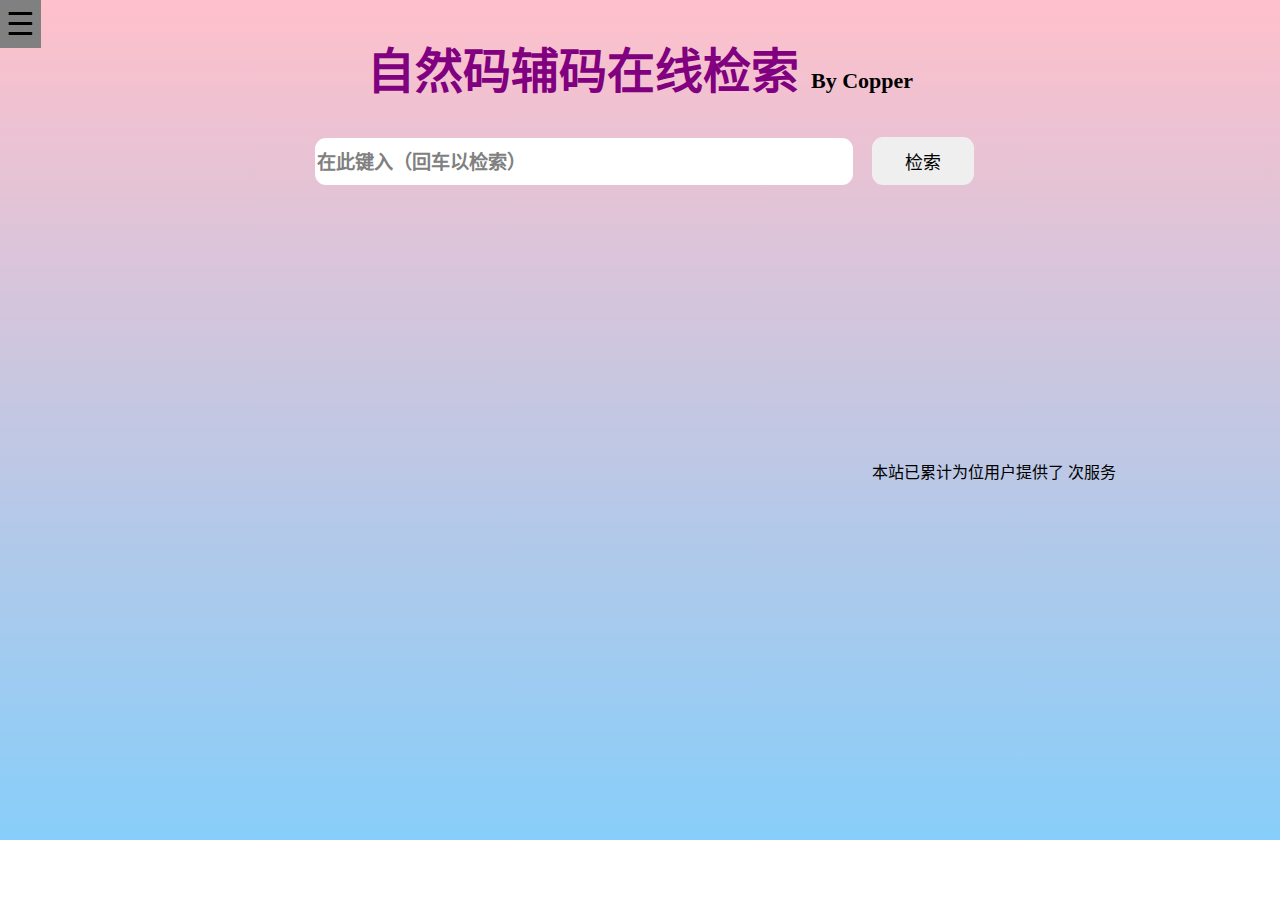
<file: AuxcodeQuerier.html>
<!DOCTYPE html>

<html lang="zh-CN">

<head>
	<link rel="stylesheet" type="text/css" href="css/AuxcodeQuerier.css">
    <meta name="viewport" content="width=device-width,initial-scale=1.0" charset="utf-8" />
    <title>自然码辅码在线检索</title>
</head>

<body onkeypress="if(event.keyCode===13) document.all.confmBtn.click()">

<div id="sideBar">
    <div id=sbCloseBtn class=sideBarItm onclick="sbClose()" style="font-size:1.5rem;border-bottom:3px solid Black">关闭 &times;</div>
    <a href="https://copperay.github.io/res/Usage.html" class=sideBarItm>使用方法</a>
    <a href="https://copperay.github.io/res/About.html" class=sideBarItm>关于</a>
    <a href="https://copperay.github.io/res/Donate.html" class=sideBarItm>捐助</a>
</div>

<ul>
	<li style="display:inline"><button id=sideBarIcn onclick="sbOpen()">&#9776;</button></li>
</ul>

<table>
<tr>
	<h1>自然码辅码在线检索
		<span id=author>By Copper</span>
	</h1>
</tr>
	<table id=tableInputConfirm>
		<tr>
			<td>
				<input id=inputBox type=text value="在此键入（回车以检索）" onfocus="this.select()" />
			</td>
			<td>
				<button id=confmBtn onclick="query()">检索</button>
			</td>
		</tr>
	</table>
<tr>
	<textarea id=inpChar readonly="readonly"></textarea>
</tr>
<tr>
	<textarea id=outputBox type=text readonly="readonly"></textarea>
</tr>
</table>

<span id="busuanzi_container_site_uv">
  本站已累计为<span id="busuanzi_value_site_uv"></span>位用户提供了
</span>
<span id="busuanzi_container_site_pv">
    <span id="busuanzi_value_site_pv"></span>次服务
</span>

<script type="text/javascript" src="js/AuxcodeQuerier.js"></script>
<script async src="//busuanzi.ibruce.info/busuanzi/2.3/busuanzi.pure.mini.js"></script>
</body>
</html>
</file>
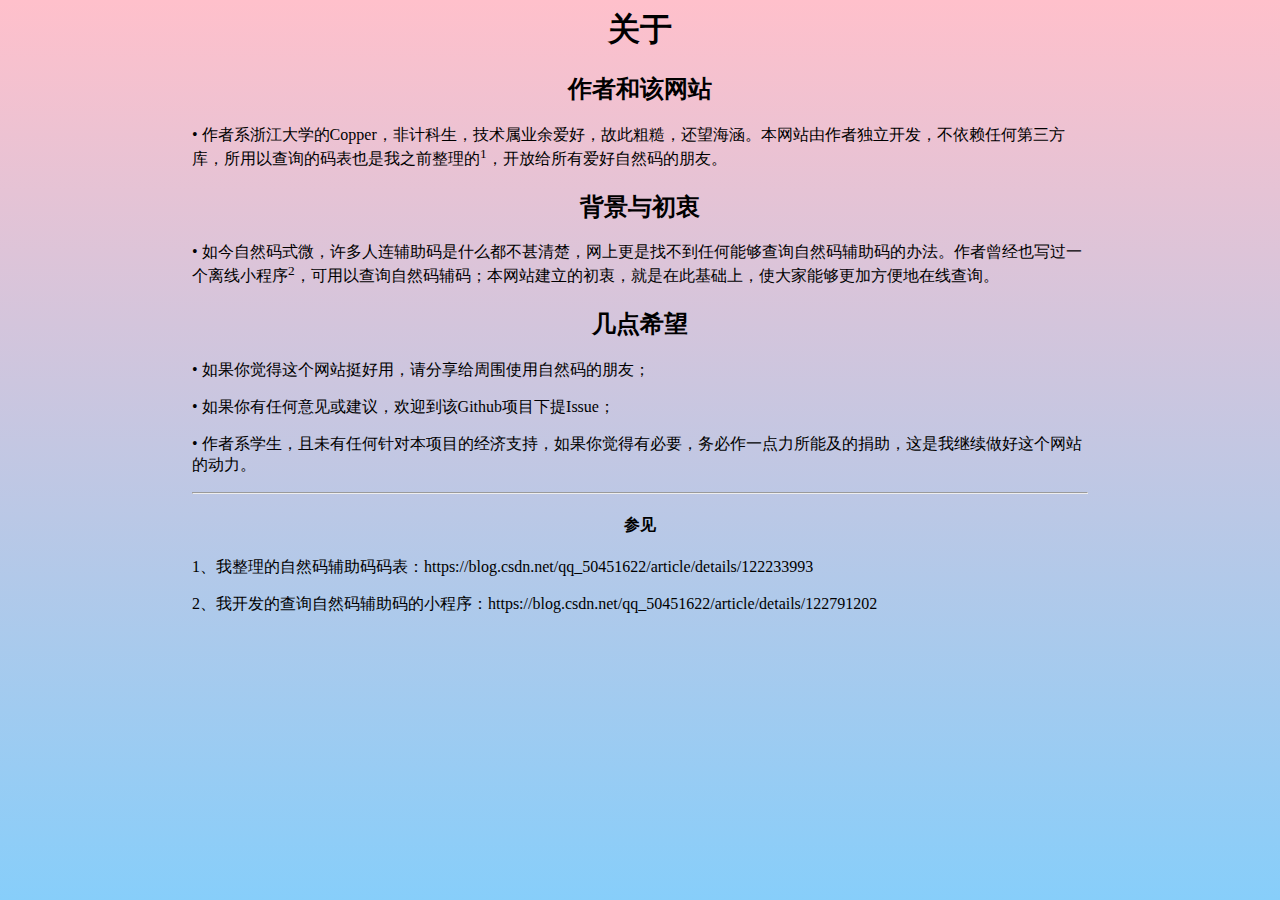
<file: res/About.html>
<head>	
	<link type="text/css" rel="stylesheet" href="https://copperay.github.io/res/SubPages.css">
	<link type="text/css" rel="stylesheet" href="../css/SubPages.css">
    <meta name="viewport" content="width=device-width,initial-scale=1.0" charset="utf-8" />
    <title>关于 | 自然码辅码在线查询</title>
</head>

<body>
	<h1 class="CenterLine">关于</h1>

	<h2 class="CenterLine">作者和该网站</h2>

	<p>&bull; 作者系浙江大学的Copper，非计科生，技术属业余爱好，故此粗糙，还望海涵。本网站由作者独立开发，不依赖任何第三方库，所用以查询的码表也是我之前整理的<sup>1</sup>，开放给所有爱好自然码的朋友。</p>

	<h2 class="CenterLine">背景与初衷</h2>

	<p>&bull; 如今自然码式微，许多人连辅助码是什么都不甚清楚，网上更是找不到任何能够查询自然码辅助码的办法。作者曾经也写过一个离线小程序<sup>2</sup>，可用以查询自然码辅码；本网站建立的初衷，就是在此基础上，使大家能够更加方便地在线查询。</p>

	<h2 class="CenterLine">几点希望</h2>

	<p>&bull; 如果你觉得这个网站挺好用，请分享给周围使用自然码的朋友；</p>
	<p>&bull; 如果你有任何意见或建议，欢迎到该Github项目下提Issue；</p>
	<p>&bull; 作者系学生，且未有任何针对本项目的经济支持，如果你觉得有必要，务必作一点力所能及的捐助，这是我继续做好这个网站的动力。</p>

	<hr>
	<h4 class="CenterLine">参见</h4>
	<p>1、我整理的自然码辅助码码表：https://blog.csdn.net/qq_50451622/article/details/122233993</p>
	<p>2、我开发的查询自然码辅助码的小程序：https://blog.csdn.net/qq_50451622/article/details/122791202</p>
</body>
</file>
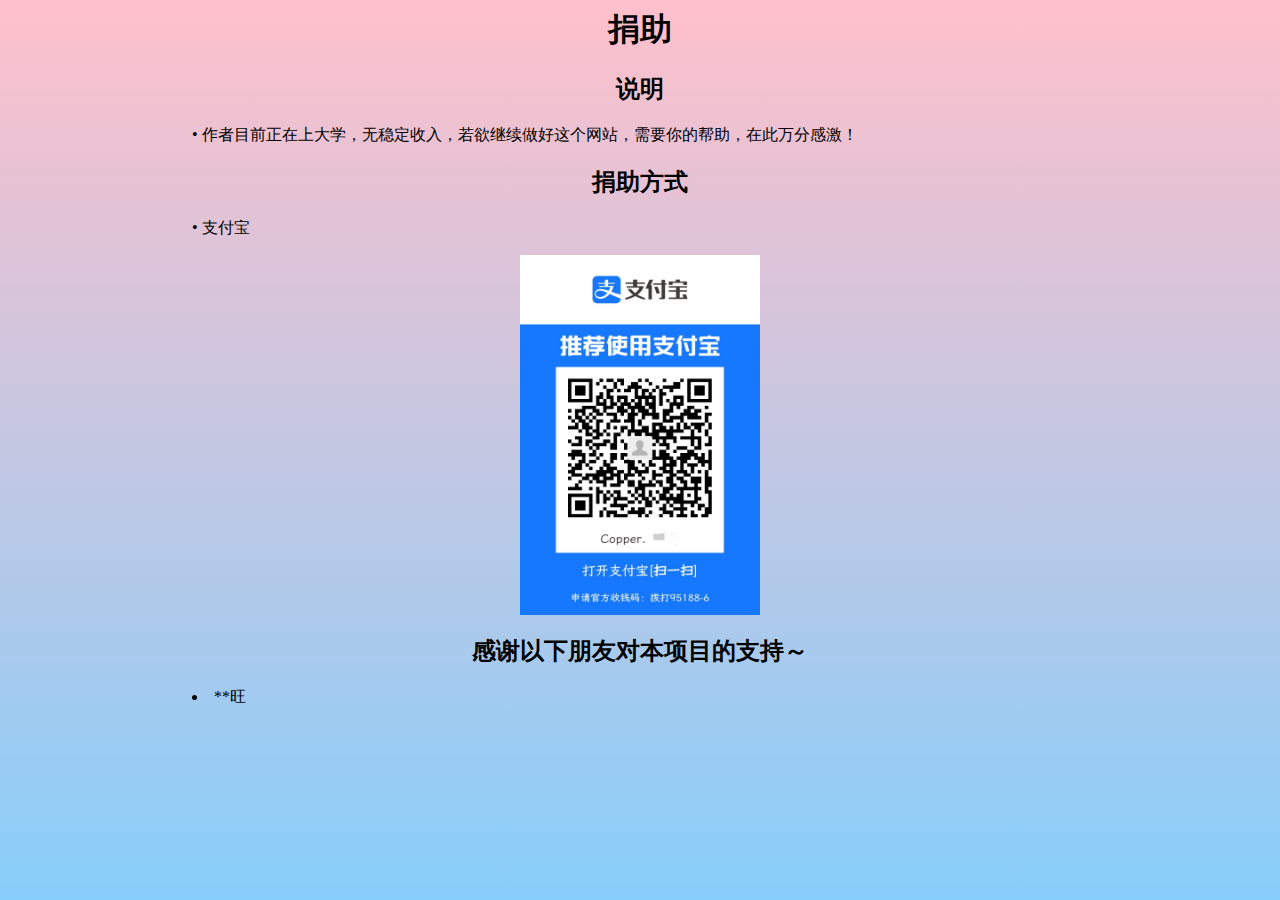
<file: res/Donate.html>
<head>	
	<link type="text/css" rel="stylesheet" href="https://copperay.github.io/res/SubPages.css">
	<link type="text/css" rel="stylesheet" href="../css/SubPages.css">
    <meta name="viewport" content="width=device-width,initial-scale=1.0" charset="utf-8" />
    <title>捐助 | 自然码辅码在线查询</title>
</head>

<body>
	<h1 class="CenterLine">捐助</h1>

	<h2 class="CenterLine">说明</h2>
	
	<p>&bull; 作者目前正在上大学，无稳定收入，若欲继续做好这个网站，需要你的帮助，在此万分感激！</p>
	
	<h2 class="CenterLine">捐助方式</h2>
	
	<p>&bull; 支付宝</p>
	
	<p class="centerLine"><img src="[data-uri]" height=360rem width=240rem></p>
	
    <h2 class="CenterLine">感谢以下朋友对本项目的支持～</h2>
    <li>**旺</li>

</body>
</file>
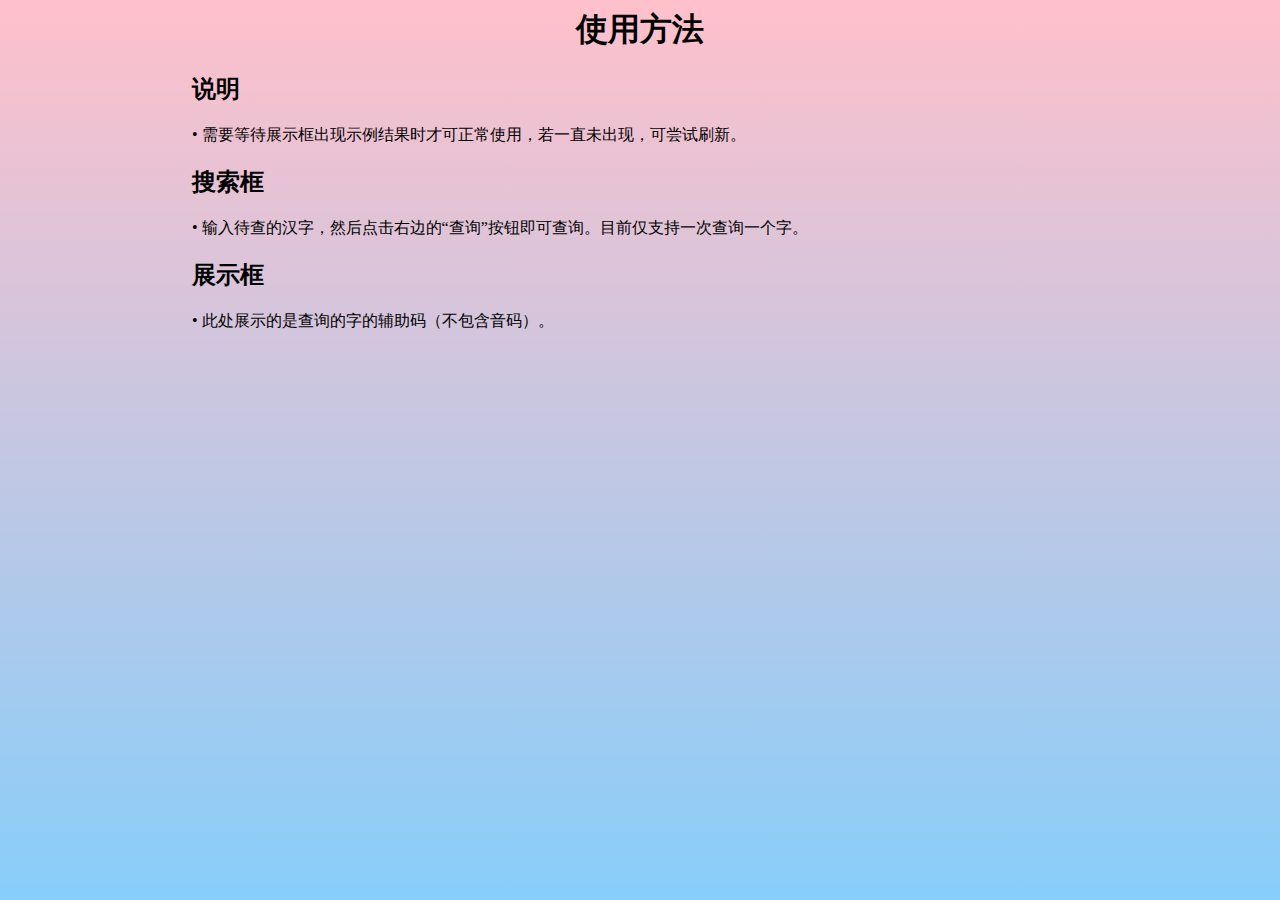
<file: res/Usage.html>
<head>	
	<link type="text/css" rel="stylesheet" href="https://copperay.github.io/res/SubPages.css">
	<link type="text/css" rel="stylesheet" href="../css/SubPages.css">
    <meta name="viewport" content="width=device-width,initial-scale=1.0" charset="utf-8" />
    <title>使用方法 | 自然码辅码在线查询</title>
</head>

<body>
	<h1 class="CenterLine">使用方法</h1>
	
	<h2>说明</h2>
	
	<p>&bull; 需要等待展示框出现示例结果时才可正常使用，若一直未出现，可尝试刷新。</p>

	<h2>搜索框</h2>
	
	<p>&bull; 输入待查的汉字，然后点击右边的“查询”按钮即可查询。目前仅支持一次查询一个字。</p>
	
	<h2>展示框</h2>
	
	<p>&bull; 此处展示的是查询的字的辅助码（不包含音码）。</p>
</body>
</file>
<file: index.css>
body {
  background-color: lightblue;
}

#ttl1 {
	color: white;
}

.simsun_p1 {
	font-family: "SimSun";
}

#enp1 {
	font-family: "Times New Roman", Times, serif;
}

#hover_button1 {
  width: 100px;
  height: 100px;
  background: skyblue;
  transition: width 0.5s, height 0.5s;
}

#hover_button1:hover {
  width: 150px;
  height: 150px;
}
</file>
<file: css/AuxcodeQuerier.css>
body {
	text-align:center;
	background-image:linear-gradient(Pink, LightSkyBlue);
	background-repeat:repeat-x;
	background-size:cover;
    height:50rem;
	font-family:"Times New Roman", "宋体", Serif;
}

h1 {
	font-weight:bold;
	color:Purple;
	font-size:300%;
}

#author {
	color:Black;
	font-size:22px;
}

#tableInputConfirm {
	margin:auto;
	width:95%;
	max-width:680px;
}

#inputBox {
	/*width:575px;*/
	width:95%;
	height:45px;
	border:none; 
	border-radius:11px;
	outline-style:none;
	color:Gray;
	font-family:"Courier New", Monospace;
	font-weight:bold;
	font-size:120%;
}

#inputBox:hover {
	outline:1px solid;
}

#inputBox:focus {
	color:Black;
}

#confmBtn {
	/*width:105px;*/
	height:48px;
	width:95%;
	border:none;
	border-color:Wihte;
	border-radius:11px;
	font-size:112%;
	cursor:pointer;
}

#confmBtn:hover {
	outline:1px solid;
}

#confmBtn:active {
	transform:scale(0.98);
	box-shadow:2px 2px 2px 2px rgba(0, 0, 0, 0.24);
}

#inpChar {
	margin-left:5%;
	margin-top:2%;
	height:52px;
	width:90%;
	max-width:700px;
	background:none;
	border:none;
	resize:none;
	font-family:Serif;
	font-size:275%;
	font-weight:bold;
}

#inpChar:focus {
	outline:none;
}

#outputBox {
	height:200px;
	width:90%;
	max-width:700px;
	resize:none;
	background-color:transparent;
	border-style:none;
	font-family:"Courier New", Monospace;
	font-weight:bold;
	font-size:150%;
}

#outputBox:focus {
	outline:none;
}

#announcement {
	position:absolute;
	width:95%;
    bottom:0%;
    height:20%;/*脚部的高度*/
	clear:both;
	text-align:left;
	font-weight:normal;
	font-size:1rem;
}

ul {
	position: absolute;
	top:0;left:0;
	list-style-type: none;
	margin: 0;
	padding: 0;
}

#sideBar {
	display:none;
	top:0;
	left:0;
	height:100%;
	width:30%;
	max-width:250px;
	overflow:auto;
	position:fixed;
	background-color:Gray;
	animation:sideBarShow 0.4s;
}@keyframes sideBarShow {
	from{left:-300px;opacity:0} 
	to{left:0;opacity:1}
}

.sideBarItm {
	display: flex;
	justify-content: center;
	align-items: center;
	width: 100%;
	height: 8%;
	color:White;
	cursor:pointer;
	border-bottom: 1px solid Black;
	text-decoration: none;
	font-size: 18px;
}

.sideBarItm:hover {
	background-color:LightGray;
}

#sideBarIcn {
	display: block;
	top:0;
	background:none;
	border:none;
	height:3rem;
	font-size:2rem;
	margin:auto;
	max-width:680px;
	cursor:pointer;
	float:left;
}
#sideBarIcn:hover {
	background-color:Gray;
}
</file>
<file: css/SubPages.css>
.CenterLine {
			text-align:center;
}

body {
	background-image:linear-gradient(Pink, LightSkyBlue);
	font-family:"宋体",serif;
	margin-left:15%;
	margin-right:15%
}

p {
	align:center;
}
</file>
